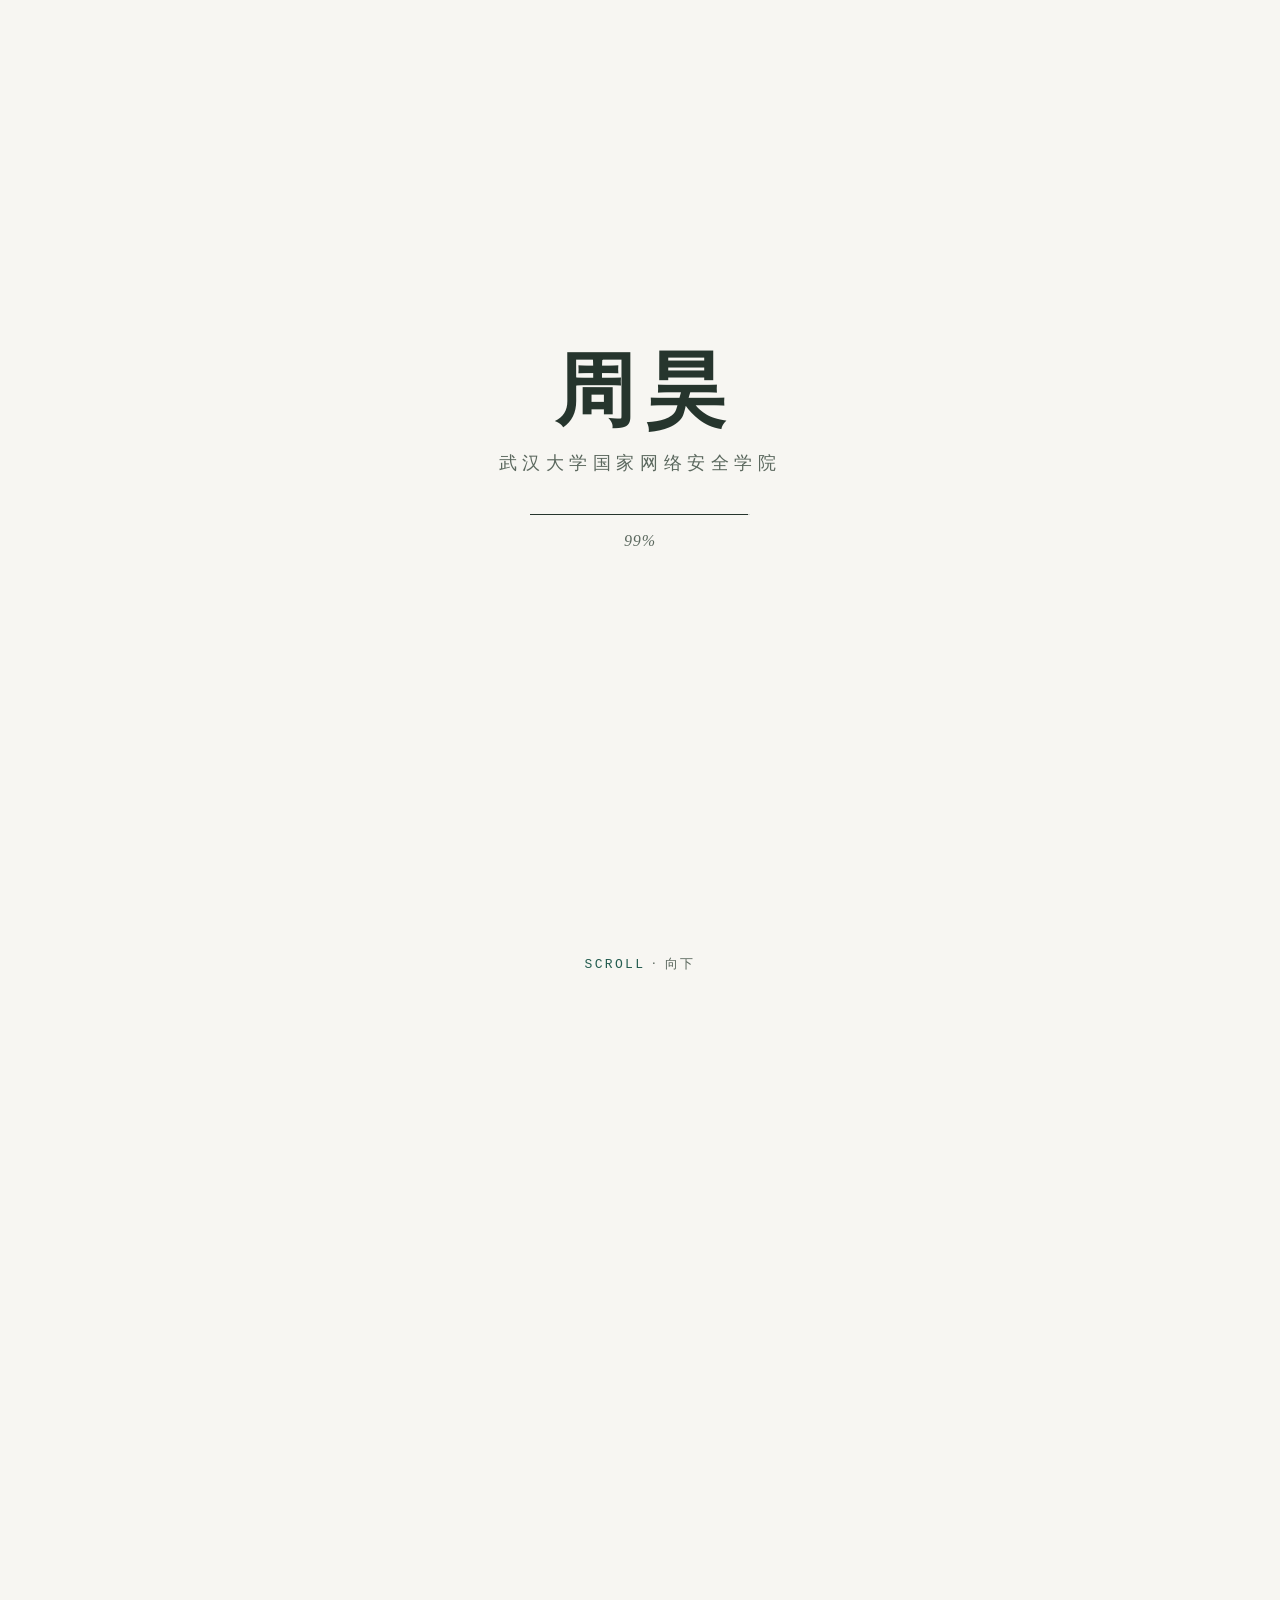
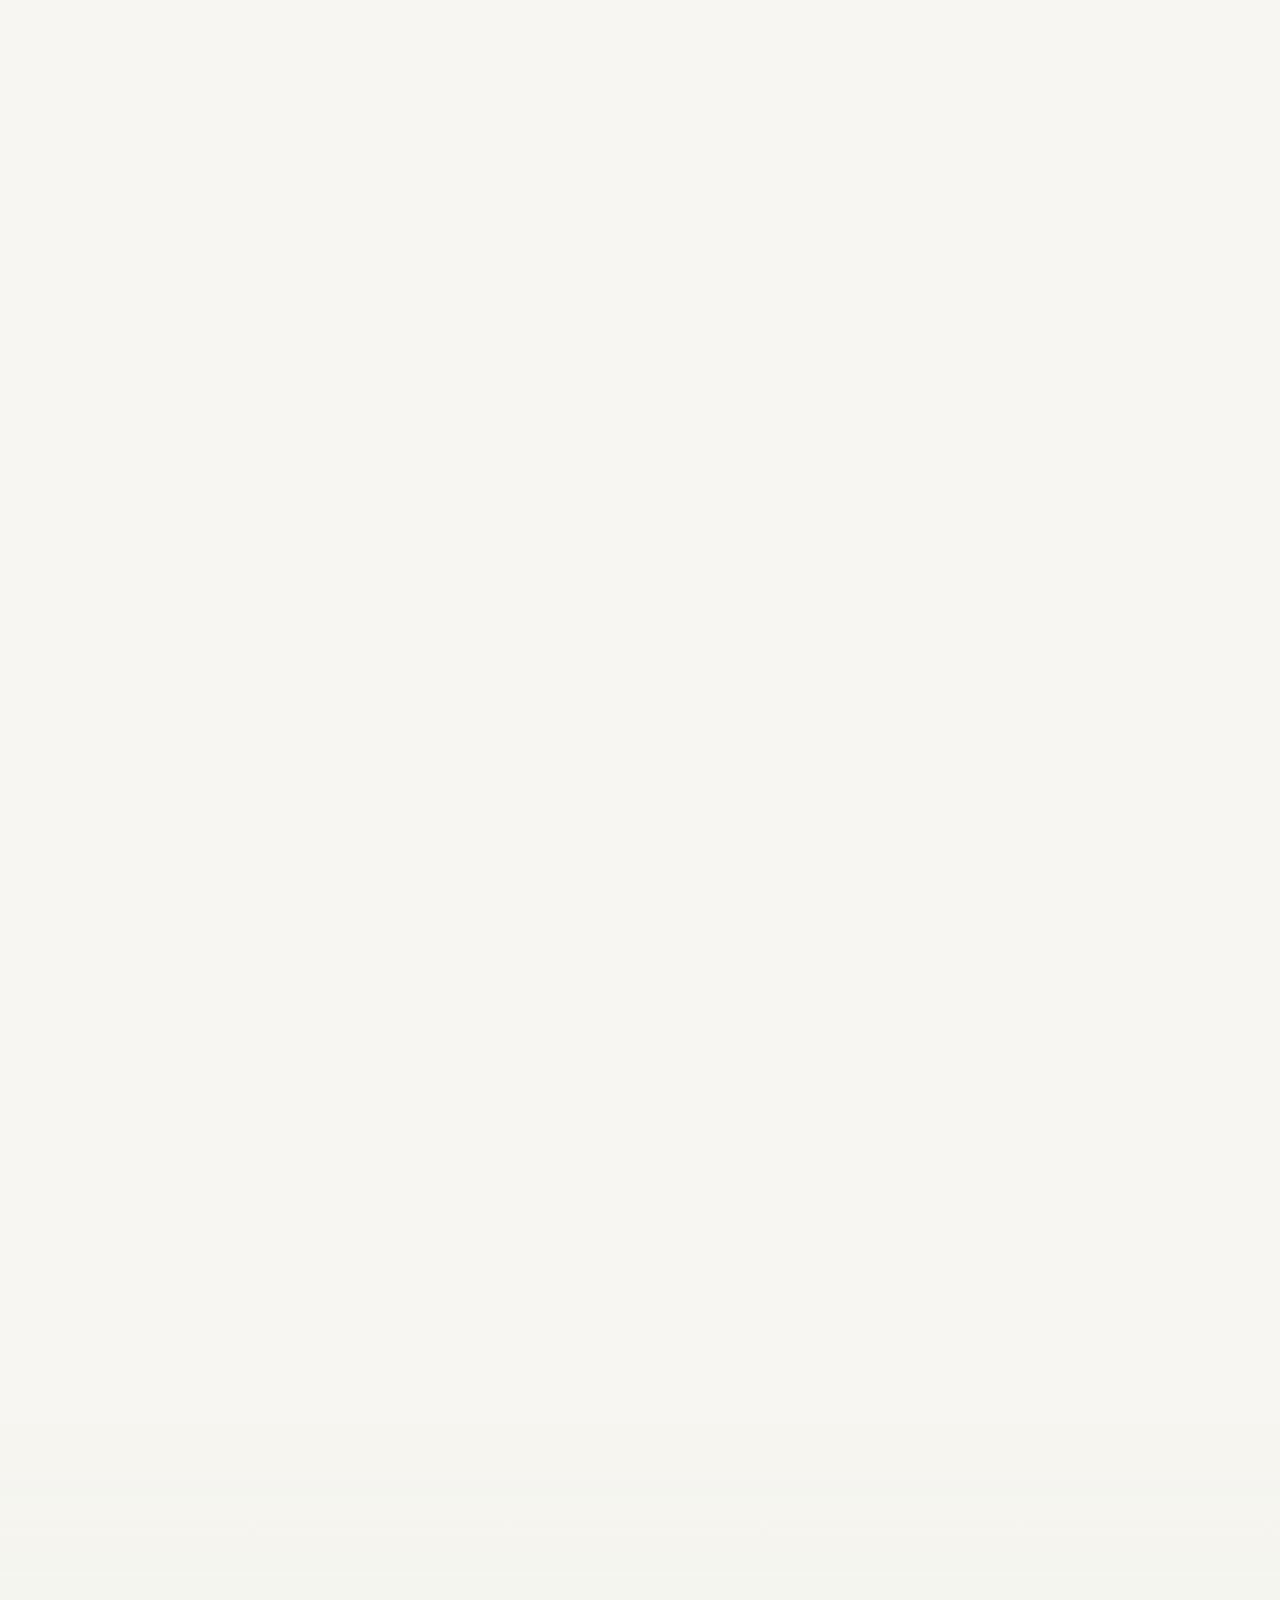
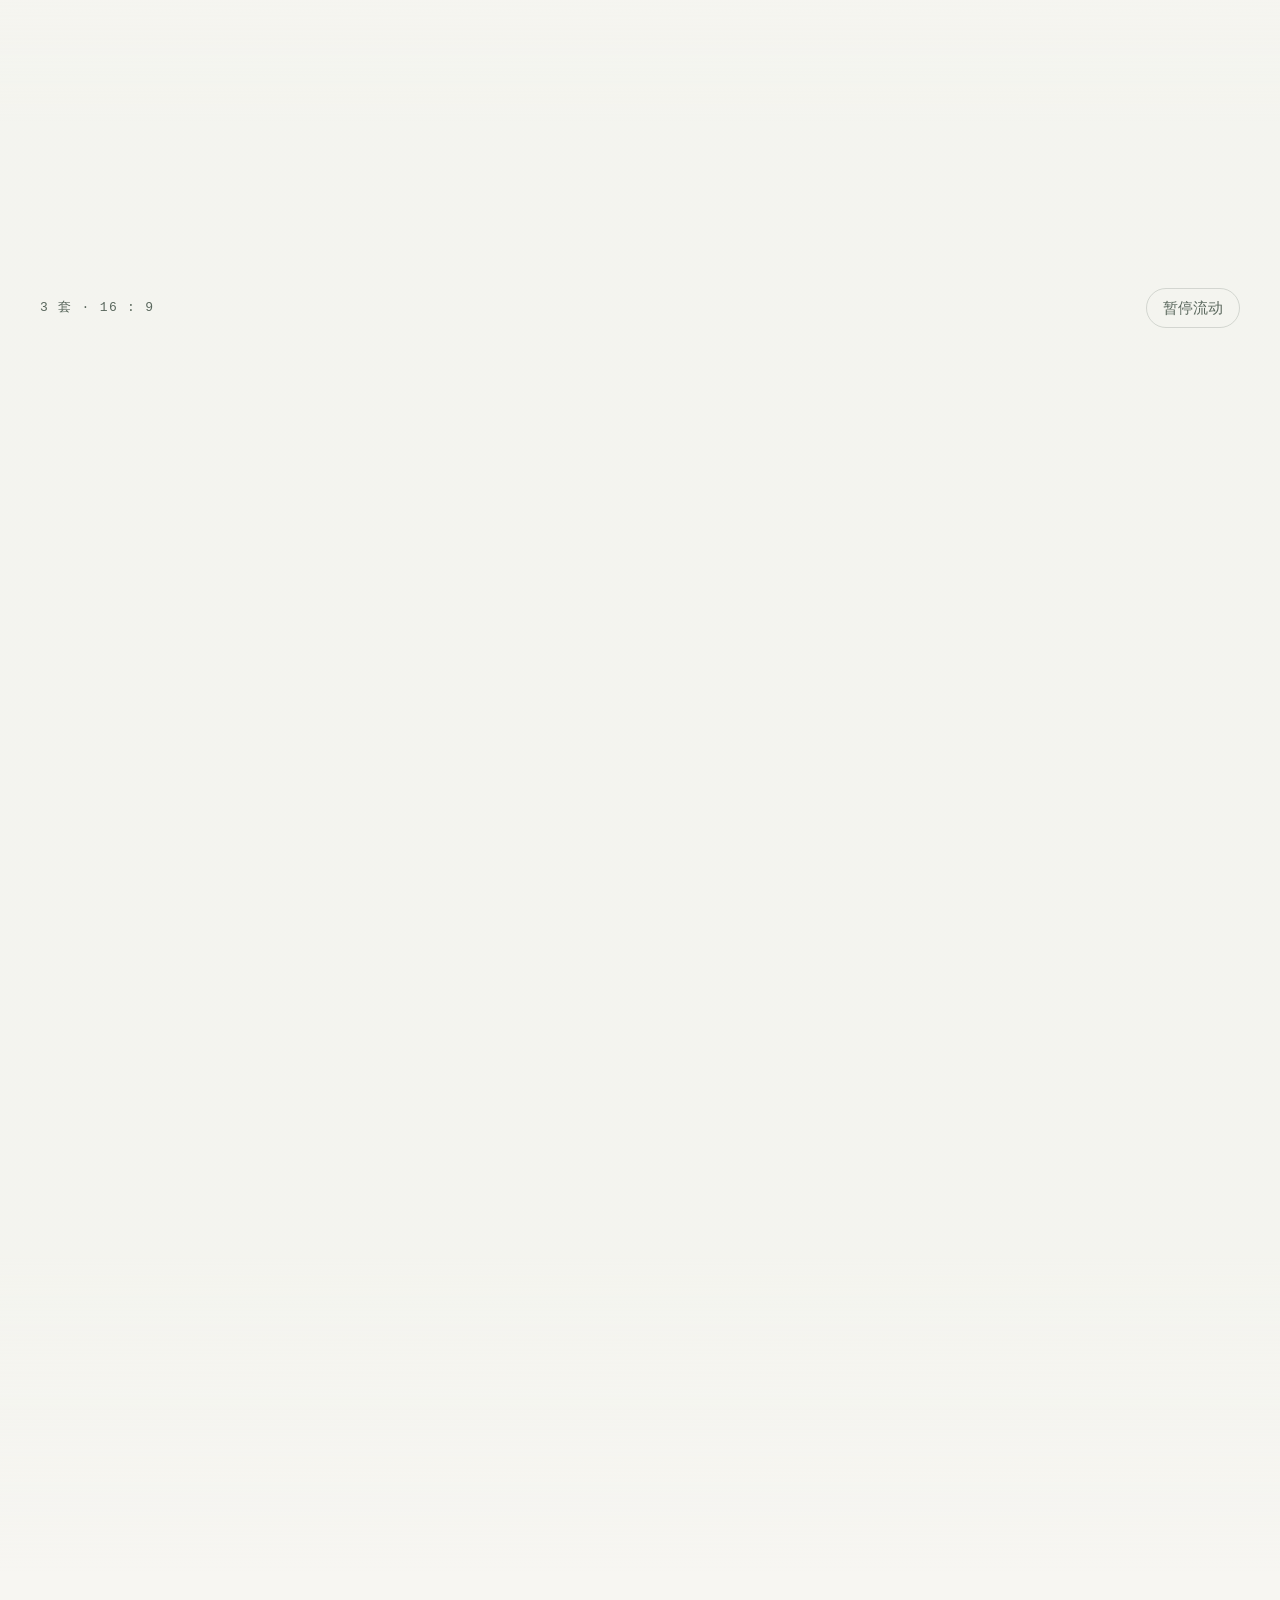
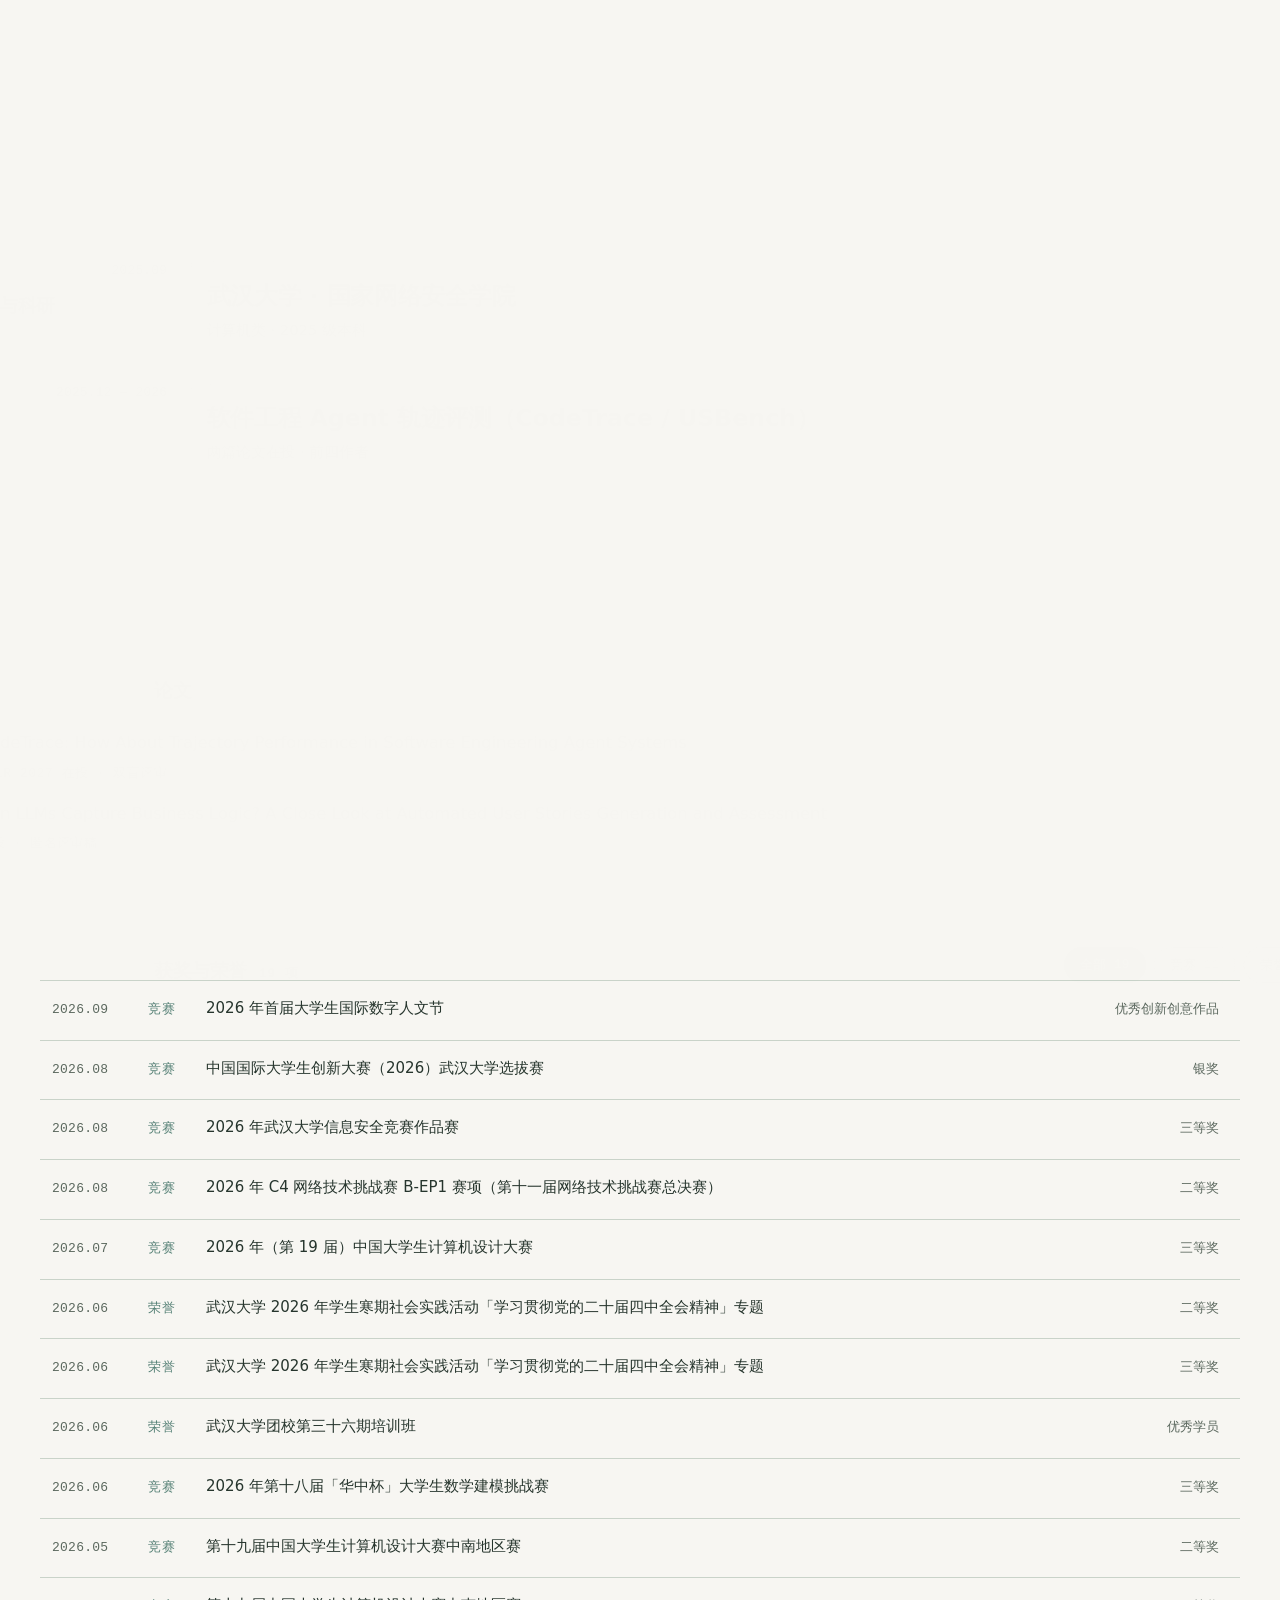
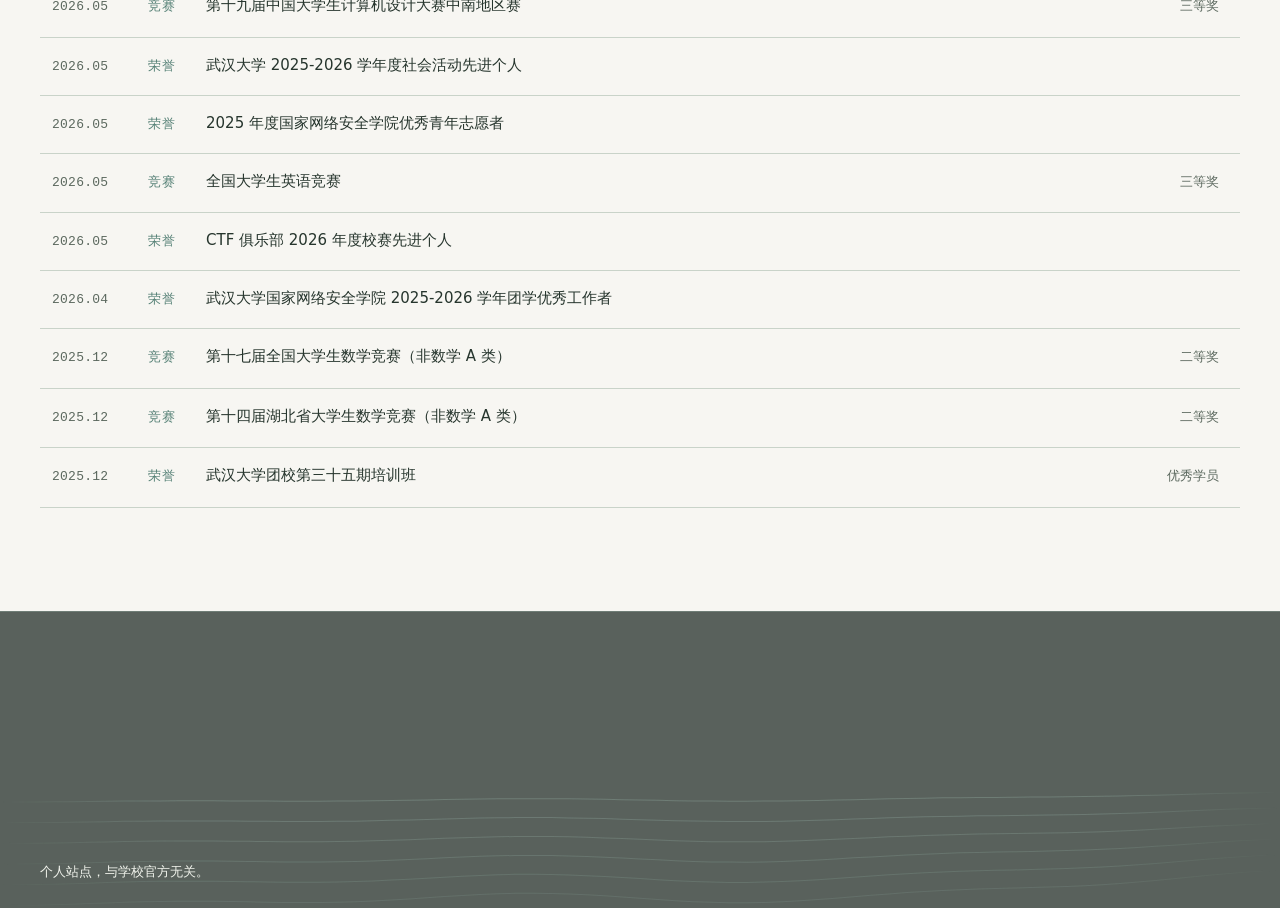
<file: index.html>
<!DOCTYPE html><html lang="zh-CN"><head><meta charset="UTF-8"><meta name="viewport" content="width=device-width,initial-scale=1"><meta name="theme-color" id="theme-color" content="#F7F6F2"><!-- 浅色/深色：在样式表生效前把 data-mode 写到 <html> 上，首帧即正确，避免白闪。
     没有手动选择过就跟随系统偏好；选择结果由 src/scripts/theme.ts 写入 localStorage。 --><script>
(function () {
  var d = document.documentElement, KEY = 'portfolio:mode', m = null;
  try { m = localStorage.getItem(KEY); } catch (e) {}
  if (m !== 'light' && m !== 'dark') {
    m = (window.matchMedia && matchMedia('(prefers-color-scheme: dark)').matches) ? 'dark' : 'light';
    d.setAttribute('data-mode-auto', '');
  }
  d.dataset.mode = m;
  d.style.colorScheme = m;
  d.style.backgroundColor = m === 'dark' ? '#0b1120' : '#F7F6F2';
  var t = document.getElementById('theme-color');
  if (t) t.setAttribute('content', m === 'dark' ? '#0b1120' : '#F7F6F2');
})();
</script><title>周昊 · Zhou Hao — 在线简历</title><meta name="description" content="武汉大学国家网络安全学院 2025 级。微信小程序开发、前端实现与界面设计。"><meta name="robots" content="index, follow"><link rel="canonical" href="https://zhou-hao52.github.io/"><meta property="og:type" content="website"><meta property="og:title" content="周昊 · Zhou Hao — 在线简历"><meta property="og:description" content="武汉大学国家网络安全学院 2025 级。微信小程序开发、前端实现与界面设计。"><meta property="og:locale" content="zh_CN"><meta property="og:site_name" content="周昊 · Zhou Hao"><meta property="og:url" content="https://zhou-hao52.github.io/"><meta property="og:image" content="https://zhou-hao52.github.io/og.png"><meta property="og:image:width" content="1200"><meta property="og:image:height" content="630"><meta name="twitter:card" content="summary_large_image"><!-- 渐进增强把关：只有支持 IntersectionObserver 且未开启减少动画时才加 .js；面纱每会话只出现一次，
     4 秒内动效仍未接管就整体撤销，保证页面永远是可读文档。 --><script>
(function (d, w) {
  var r = w.matchMedia && w.matchMedia('(prefers-reduced-motion: reduce)').matches;
  if (r || typeof w.IntersectionObserver !== 'function') return;
  var h = d.documentElement;
  h.classList.add('js');
  try { if (!sessionStorage.getItem('portfolio:entered')) h.classList.add('gate'); } catch (e) {}
  setTimeout(function () { if (!h.hasAttribute('data-motion')) h.classList.remove('js', 'gate'); }, 4000);
})(document, window);
</script><link rel="icon" href="/favicon.svg?v=2" type="image/svg+xml"><link rel="stylesheet" href="/assets/index.DvLYwjYo.css"></head><body data-scene="home"><canvas id="scene" aria-hidden="true"></canvas><div class="curtain" aria-hidden="true"></div><div class="progress-bar" aria-hidden="true"></div><div class="gate-veil" role="status" aria-label="正在载入"><div class="gate-inner"><p class="gate-mark">周昊</p><p class="gate-line">武汉大学国家网络安全学院</p><div class="gate-bar" aria-hidden="true"><i></i></div><p class="gate-pct" aria-hidden="true"><span>0</span>%</p></div></div><a class="skip-link" href="#main">跳到正文</a><header class="site-header"><div class="wrap header-inner"><a class="brand" href="/" aria-label="在线简历 · 首页"><strong>在线简历</strong></a><div class="header-tools"><nav class="desktop-nav" aria-label="主导航"><a class="nav-link" href="#works">作品</a><a class="nav-link" href="#decks">演示文稿</a><a class="nav-link" href="#journey">经历</a></nav><button class="mode-toggle" type="button" data-mode-toggle aria-pressed="false" aria-label="深色模式" title="切换浅色 / 深色"><svg class="i-sun" viewBox="0 0 24 24" width="18" height="18" aria-hidden="true" fill="none" stroke="currentColor" stroke-width="1.6" stroke-linecap="round"><circle cx="12" cy="12" r="4.2"></circle><path d="M12 2.6v2.2M12 19.2v2.2M2.6 12h2.2M19.2 12h2.2M5.3 5.3l1.6 1.6M17.1 17.1l1.6 1.6M18.7 5.3l-1.6 1.6M6.9 17.1l-1.6 1.6"></path></svg><svg class="i-moon" viewBox="0 0 24 24" width="18" height="18" aria-hidden="true" fill="none" stroke="currentColor" stroke-width="1.6" stroke-linejoin="round"><path d="M20 14.4A8.4 8.4 0 0 1 9.6 4a8.4 8.4 0 1 0 10.4 10.4Z"></path></svg></button><details class="mobile-menu"><summary>菜单<span class="caret" aria-hidden="true"></span></summary><nav aria-label="移动导航"><a class="nav-link" href="#works">作品</a><a class="nav-link" href="#decks">演示文稿</a><a class="nav-link" href="#journey">经历</a></nav></details></div></div></header><main id="main"><section class="hero" id="top" aria-label="首屏" data-astro-cid-lcdefpme><div class="wrap hero-inner" data-astro-cid-lcdefpme><p class="eyebrow" data-hero data-astro-cid-lcdefpme>Portfolio · 2025 — 2026</p><h1 class="mega" data-astro-cid-lcdefpme><span class="mega-line" data-astro-cid-lcdefpme><span class="mega-name" data-astro-cid-lcdefpme>周昊</span></span><span class="mega-en" data-astro-cid-lcdefpme>ZHOU HAO</span></h1><p class="hero-lead" data-hero data-astro-cid-lcdefpme>武汉大学国家网络安全学院 · 2025 级</p><p class="hero-tagline" data-split data-hero data-astro-cid-lcdefpme>小程序、前端界面，与智能体评测基准。</p><ul class="hero-facts" data-hero data-astro-cid-lcdefpme><li data-astro-cid-lcdefpme><span class="mono" data-astro-cid-lcdefpme>5</span> 件作品</li><li data-astro-cid-lcdefpme><span class="mono" data-astro-cid-lcdefpme>3</span> 套演示文稿 · 73 页</li><li data-astro-cid-lcdefpme><span class="mono" data-astro-cid-lcdefpme>19</span> 项获奖</li></ul><p class="hero-stack mono" data-hero data-astro-cid-lcdefpme><span data-astro-cid-lcdefpme>小程序开发</span><span data-astro-cid-lcdefpme>前端工程</span><span data-astro-cid-lcdefpme>界面设计</span><span data-astro-cid-lcdefpme>技术文档</span><span data-astro-cid-lcdefpme>Python</span><span data-astro-cid-lcdefpme>AI Agent</span></p><div class="hero-actions" data-hero data-astro-cid-lcdefpme><a class="button primary" href="#works" data-magnet data-astro-cid-lcdefpme><span class="mag-in" data-astro-cid-lcdefpme>看作品 →</span></a><a class="button secondary" href="#decks" data-magnet data-astro-cid-lcdefpme><span class="mag-in" data-astro-cid-lcdefpme>翻演示文稿</span></a></div></div><p class="scroll-cue" data-hero aria-hidden="true" data-astro-cid-lcdefpme><span class="mono" data-astro-cid-lcdefpme>SCROLL</span> · 向下</p></section><section class="chapter" id="works" aria-labelledby="works-title" data-astro-cid-lcdefpme><div class="wrap" data-astro-cid-lcdefpme><header class="sec-head" data-astro-cid-lcdefpme><span class="idx" data-astro-cid-lcdefpme>02 / SELECTED WORKS</span><div data-astro-cid-lcdefpme><h2 id="works-title" data-split data-astro-cid-lcdefpme>项目<span class="accent" data-astro-cid-lcdefpme>实践</span></h2><p class="sec-lead" data-astro-cid-lcdefpme>四款微信小程序与一个在线简历站点，覆盖医疗、人文、文旅与前端工程。</p></div></header><div class="works-stage" data-astro-cid-lcdefpme><ol class="work-list" data-astro-cid-lcdefpme><li class="work-row" data-astro-cid-lcdefpme><div class="work-media" data-mask data-tilt data-astro-cid-lcdefpme><div class="phones" data-astro-cid-lcdefpme><div class="phone" data-phone data-astro-cid-lcdefpme><div class="scr" data-astro-cid-lcdefpme><video preload="none" playsinline muted loop data-poster="/video/ganyan.poster.webp" width="540" height="960" data-crop="top" aria-label="智诊干眼 演示视频" data-astro-cid-lcdefpme><source src="/video/ganyan.mp4" type="video/mp4" data-astro-cid-lcdefpme></video><button class="play" type="button" data-play data-astro-cid-lcdefpme><span class="tri" aria-hidden="true" data-astro-cid-lcdefpme></span>播放演示</button></div></div><div class="phone p2" aria-hidden="true" data-astro-cid-lcdefpme><div class="scr" data-astro-cid-lcdefpme><img src="/video/ganyan.poster-b.webp" alt="" width="540" height="960" loading="lazy" decoding="async" data-crop="top" data-astro-cid-lcdefpme></div></div></div></div><div class="work-body" data-astro-cid-lcdefpme><p class="work-num mono" data-astro-cid-lcdefpme>01 <span class="muted" data-astro-cid-lcdefpme>/ 05</span></p><h3 class="work-title" data-astro-cid-lcdefpme>智诊干眼<span class="en" data-astro-cid-lcdefpme>Dry Eye</span></h3><p class="work-sum" data-astro-cid-lcdefpme>面向干眼症自查的微信小程序：将临床量表拆成分步问答，答完生成评估报告与用眼建议。</p><dl class="work-meta" data-astro-cid-lcdefpme><div data-astro-cid-lcdefpme><dt data-astro-cid-lcdefpme>Year</dt><dd data-astro-cid-lcdefpme>2026</dd></div><div data-astro-cid-lcdefpme><dt data-astro-cid-lcdefpme>Role</dt><dd data-astro-cid-lcdefpme>小程序开发 · 界面设计</dd></div><div data-astro-cid-lcdefpme><dt data-astro-cid-lcdefpme>Status</dt><dd data-astro-cid-lcdefpme>未公开</dd></div></dl><ul class="work-tags" data-astro-cid-lcdefpme><li data-astro-cid-lcdefpme><span class="chip" data-astro-cid-lcdefpme>微信小程序</span></li><li data-astro-cid-lcdefpme><span class="chip" data-astro-cid-lcdefpme>WXML / WXSS</span></li><li data-astro-cid-lcdefpme><span class="chip" data-astro-cid-lcdefpme>AI 问诊</span></li></ul></div></li><li class="work-row" data-astro-cid-lcdefpme><div class="work-media" data-mask data-tilt data-astro-cid-lcdefpme><div class="phones" data-astro-cid-lcdefpme><div class="phone" data-phone data-astro-cid-lcdefpme><div class="scr" data-astro-cid-lcdefpme><video preload="none" playsinline muted loop data-poster="/video/konghou.poster.webp" width="540" height="960" data-crop="bottom" aria-label="诗乐共生 演示视频" data-astro-cid-lcdefpme><source src="/video/konghou.mp4" type="video/mp4" data-astro-cid-lcdefpme></video><button class="play" type="button" data-play data-astro-cid-lcdefpme><span class="tri" aria-hidden="true" data-astro-cid-lcdefpme></span>播放演示</button></div></div><div class="phone p2" aria-hidden="true" data-astro-cid-lcdefpme><div class="scr" data-astro-cid-lcdefpme><img src="/video/konghou.poster-b.webp" alt="" width="540" height="960" loading="lazy" decoding="async" data-crop="bottom" data-astro-cid-lcdefpme></div></div></div></div><div class="work-body" data-astro-cid-lcdefpme><p class="work-num mono" data-astro-cid-lcdefpme>02 <span class="muted" data-astro-cid-lcdefpme>/ 05</span></p><h3 class="work-title" data-astro-cid-lcdefpme>诗乐共生<span class="en" data-astro-cid-lcdefpme>Poetry &amp; Music</span></h3><p class="work-sum" data-astro-cid-lcdefpme>以《李凭箜篌引》为文本对象的数字人文小程序：全诗逐句注解、箜篌音色试听与配图，按阅读节奏分段呈现。</p><dl class="work-meta" data-astro-cid-lcdefpme><div data-astro-cid-lcdefpme><dt data-astro-cid-lcdefpme>Year</dt><dd data-astro-cid-lcdefpme>2026</dd></div><div data-astro-cid-lcdefpme><dt data-astro-cid-lcdefpme>Role</dt><dd data-astro-cid-lcdefpme>小程序开发 · 视觉设计</dd></div><div data-astro-cid-lcdefpme><dt data-astro-cid-lcdefpme>Status</dt><dd data-astro-cid-lcdefpme>未公开</dd></div></dl><ul class="work-tags" data-astro-cid-lcdefpme><li data-astro-cid-lcdefpme><span class="chip" data-astro-cid-lcdefpme>微信小程序</span></li><li data-astro-cid-lcdefpme><span class="chip" data-astro-cid-lcdefpme>WXML / WXSS</span></li><li data-astro-cid-lcdefpme><span class="chip" data-astro-cid-lcdefpme>音频与插画</span></li></ul></div></li><li class="work-row" data-astro-cid-lcdefpme><div class="work-media" data-mask data-tilt data-astro-cid-lcdefpme><div class="phones" data-astro-cid-lcdefpme><div class="phone" data-phone data-astro-cid-lcdefpme><div class="scr" data-astro-cid-lcdefpme><video preload="none" playsinline muted loop data-poster="/video/xiake.poster.webp" width="540" height="960" data-crop="bottom" aria-label="霞客同行 演示视频" data-astro-cid-lcdefpme><source src="/video/xiake.mp4" type="video/mp4" data-astro-cid-lcdefpme></video><button class="play" type="button" data-play data-astro-cid-lcdefpme><span class="tri" aria-hidden="true" data-astro-cid-lcdefpme></span>播放演示</button></div></div><div class="phone p2" aria-hidden="true" data-astro-cid-lcdefpme><div class="scr" data-astro-cid-lcdefpme><img src="/video/xiake.poster-b.webp" alt="" width="540" height="960" loading="lazy" decoding="async" data-crop="bottom" data-astro-cid-lcdefpme></div></div></div></div><div class="work-body" data-astro-cid-lcdefpme><p class="work-num mono" data-astro-cid-lcdefpme>03 <span class="muted" data-astro-cid-lcdefpme>/ 05</span></p><h3 class="work-title" data-astro-cid-lcdefpme>霞客同行<span class="en" data-astro-cid-lcdefpme>Xiake</span></h3><p class="work-sum" data-astro-cid-lcdefpme>徐霞客行迹的地图化整理：将游记中的地点与路线落到地图上，支持按行程浏览原文并记录到访。</p><dl class="work-meta" data-astro-cid-lcdefpme><div data-astro-cid-lcdefpme><dt data-astro-cid-lcdefpme>Year</dt><dd data-astro-cid-lcdefpme>2026</dd></div><div data-astro-cid-lcdefpme><dt data-astro-cid-lcdefpme>Role</dt><dd data-astro-cid-lcdefpme>小程序开发 · 地图与内容结构</dd></div><div data-astro-cid-lcdefpme><dt data-astro-cid-lcdefpme>Status</dt><dd data-astro-cid-lcdefpme>未公开</dd></div></dl><ul class="work-tags" data-astro-cid-lcdefpme><li data-astro-cid-lcdefpme><span class="chip" data-astro-cid-lcdefpme>微信小程序</span></li><li data-astro-cid-lcdefpme><span class="chip" data-astro-cid-lcdefpme>地图组件</span></li><li data-astro-cid-lcdefpme><span class="chip" data-astro-cid-lcdefpme>内容结构化</span></li></ul></div></li><li class="work-row" data-astro-cid-lcdefpme><div class="work-media" data-mask data-tilt data-astro-cid-lcdefpme><div class="phones" data-astro-cid-lcdefpme><div class="phone" data-phone data-astro-cid-lcdefpme><div class="scr" data-astro-cid-lcdefpme><video preload="none" playsinline muted loop data-poster="/video/luntai.poster.webp" width="540" height="960" data-crop="bottom" aria-label="丝路轮台 演示视频" data-astro-cid-lcdefpme><source src="/video/luntai.mp4" type="video/mp4" data-astro-cid-lcdefpme></video><button class="play" type="button" data-play data-astro-cid-lcdefpme><span class="tri" aria-hidden="true" data-astro-cid-lcdefpme></span>播放演示</button></div></div><div class="phone p2" aria-hidden="true" data-astro-cid-lcdefpme><div class="scr" data-astro-cid-lcdefpme><img src="/video/luntai.poster-b.webp" alt="" width="540" height="960" loading="lazy" decoding="async" data-crop="bottom" data-astro-cid-lcdefpme></div></div></div></div><div class="work-body" data-astro-cid-lcdefpme><p class="work-num mono" data-astro-cid-lcdefpme>04 <span class="muted" data-astro-cid-lcdefpme>/ 05</span></p><h3 class="work-title" data-astro-cid-lcdefpme>丝路轮台<span class="en" data-astro-cid-lcdefpme>Silk Road Luntai</span></h3><p class="work-sum" data-astro-cid-lcdefpme>胡杨林景区导览小程序：服务区、游览路线与本地物产收在同一个入口，按到访场景组织信息。</p><dl class="work-meta" data-astro-cid-lcdefpme><div data-astro-cid-lcdefpme><dt data-astro-cid-lcdefpme>Year</dt><dd data-astro-cid-lcdefpme>2026</dd></div><div data-astro-cid-lcdefpme><dt data-astro-cid-lcdefpme>Role</dt><dd data-astro-cid-lcdefpme>小程序开发 · 界面设计</dd></div><div data-astro-cid-lcdefpme><dt data-astro-cid-lcdefpme>Status</dt><dd data-astro-cid-lcdefpme>未公开</dd></div></dl><ul class="work-tags" data-astro-cid-lcdefpme><li data-astro-cid-lcdefpme><span class="chip" data-astro-cid-lcdefpme>微信小程序</span></li><li data-astro-cid-lcdefpme><span class="chip" data-astro-cid-lcdefpme>WXML / WXSS</span></li><li data-astro-cid-lcdefpme><span class="chip" data-astro-cid-lcdefpme>导览交互</span></li></ul></div></li><li class="work-row" data-astro-cid-lcdefpme><div class="work-media" data-mask data-tilt data-astro-cid-lcdefpme><div class="phones" data-astro-cid-lcdefpme><div class="phone" data-phone data-astro-cid-lcdefpme><div class="scr" data-astro-cid-lcdefpme><picture class="shot shot-dark" data-astro-cid-lcdefpme><source type="image/avif" srcset="/img/works/portfolio-dark-640.avif?v=2 640w, /img/works/portfolio-dark-1200.avif?v=2 1200w" sizes="(max-width:900px) min(60vw, 440px), 26vw" data-astro-cid-lcdefpme><img src="/img/works/portfolio-dark-1200.webp?v=2" alt="本站首屏截图（深色）" width="780" height="1688" loading="lazy" decoding="async" data-astro-cid-lcdefpme></picture><picture class="shot shot-light" aria-hidden="true" data-astro-cid-lcdefpme><source type="image/avif" srcset="/img/works/portfolio-light-640.avif?v=2 640w, /img/works/portfolio-light-1200.avif?v=2 1200w" sizes="(max-width:900px) min(60vw, 440px), 26vw" data-astro-cid-lcdefpme><img src="/img/works/portfolio-light-1200.webp?v=2" alt="" width="780" height="1688" loading="lazy" decoding="async" data-astro-cid-lcdefpme></picture></div></div><div class="phone p2" aria-hidden="true" data-astro-cid-lcdefpme><div class="scr" data-astro-cid-lcdefpme><picture data-astro-cid-lcdefpme><source type="image/avif" srcset="/img/works/portfolio-light-640.avif?v=2 640w, /img/works/portfolio-light-1200.avif?v=2 1200w" sizes="(max-width:900px) min(60vw, 440px), 26vw" data-astro-cid-lcdefpme><img src="/img/works/portfolio-light-1200.webp?v=2" alt="本站首屏截图（浅色）" width="780" height="1688" loading="lazy" decoding="async" data-astro-cid-lcdefpme></picture></div></div></div></div><div class="work-body" data-astro-cid-lcdefpme><p class="work-num mono" data-astro-cid-lcdefpme>05 <span class="muted" data-astro-cid-lcdefpme>/ 05</span></p><h3 class="work-title" data-astro-cid-lcdefpme>本站<span class="en" data-astro-cid-lcdefpme>This Site</span></h3><p class="work-sum" data-astro-cid-lcdefpme>个人在线简历站点：以 WebGL 粒子场为背景，滚动驱动章节形态，提供浅色与深色两套主题。</p><dl class="work-meta" data-astro-cid-lcdefpme><div data-astro-cid-lcdefpme><dt data-astro-cid-lcdefpme>Year</dt><dd data-astro-cid-lcdefpme>2026</dd></div><div data-astro-cid-lcdefpme><dt data-astro-cid-lcdefpme>Role</dt><dd data-astro-cid-lcdefpme>设计 · 开发</dd></div><div data-astro-cid-lcdefpme><dt data-astro-cid-lcdefpme>Status</dt><dd data-astro-cid-lcdefpme>已上线</dd></div></dl><ul class="work-tags" data-astro-cid-lcdefpme><li data-astro-cid-lcdefpme><span class="chip" data-astro-cid-lcdefpme>Astro</span></li><li data-astro-cid-lcdefpme><span class="chip" data-astro-cid-lcdefpme>three.js</span></li><li data-astro-cid-lcdefpme><span class="chip" data-astro-cid-lcdefpme>GSAP</span></li></ul></div></li></ol></div></div></section><section class="chapter chapter-tint" id="decks" aria-labelledby="decks-title" data-astro-cid-lcdefpme><div class="wrap" data-astro-cid-lcdefpme><header class="sec-head" data-astro-cid-lcdefpme><span class="idx" data-astro-cid-lcdefpme>03 / DECKS</span><div data-astro-cid-lcdefpme><h2 id="decks-title" data-split data-astro-cid-lcdefpme>演示<span class="accent" data-astro-cid-lcdefpme>文稿</span></h2><p class="sec-lead" data-astro-cid-lcdefpme>竞赛答辩、项目申报与课程展示，三套共 73 页。</p></div></header></div><div class="mq-toolbar" data-astro-cid-fxy4fcd3><div class="wrap" data-astro-cid-fxy4fcd3><p class="mq-total mono" data-astro-cid-fxy4fcd3>3 套 · 16 : 9</p><button class="mq-pause" type="button" data-mq-pause aria-pressed="false" data-astro-cid-fxy4fcd3>暂停流动</button></div></div><div class="deck-marquee" data-marquee data-astro-cid-fxy4fcd3><div class="mq-row" data-dir="fwd" style="--n:17" data-astro-cid-fxy4fcd3><div class="mq-label" data-astro-cid-fxy4fcd3><div class="wrap" data-astro-cid-fxy4fcd3><span class="mq-title" data-astro-cid-fxy4fcd3>榫卯花都 华韵巡寰</span><span class="mq-en" data-astro-cid-fxy4fcd3>Sunmao</span><span class="mq-count mono" data-astro-cid-fxy4fcd3>17 页</span></div></div><ul class="mq-track" role="list" data-astro-cid-fxy4fcd3><li class="mq-card" data-astro-cid-fxy4fcd3><img src="/decks/sunmao/t/01.webp" alt="榫卯花都 华韵巡寰 第 1 页" width="480" height="270" loading="lazy" decoding="async" fetchpriority="auto" data-astro-cid-fxy4fcd3></li><li class="mq-card" data-astro-cid-fxy4fcd3><img src="/decks/sunmao/t/02.webp" alt="榫卯花都 华韵巡寰 第 2 页" width="480" height="270" loading="lazy" decoding="async" fetchpriority="auto" data-astro-cid-fxy4fcd3></li><li class="mq-card" data-astro-cid-fxy4fcd3><img src="/decks/sunmao/t/03.webp" alt="榫卯花都 华韵巡寰 第 3 页" width="480" height="270" loading="lazy" decoding="async" fetchpriority="auto" data-astro-cid-fxy4fcd3></li><li class="mq-card" data-astro-cid-fxy4fcd3><img src="/decks/sunmao/t/04.webp" alt="榫卯花都 华韵巡寰 第 4 页" width="480" height="270" loading="lazy" decoding="async" fetchpriority="auto" data-astro-cid-fxy4fcd3></li><li class="mq-card" data-astro-cid-fxy4fcd3><img src="/decks/sunmao/t/05.webp" alt="榫卯花都 华韵巡寰 第 5 页" width="480" height="270" loading="lazy" decoding="async" fetchpriority="auto" data-astro-cid-fxy4fcd3></li><li class="mq-card" data-astro-cid-fxy4fcd3><img src="/decks/sunmao/t/06.webp" alt="榫卯花都 华韵巡寰 第 6 页" width="480" height="270" loading="lazy" decoding="async" fetchpriority="auto" data-astro-cid-fxy4fcd3></li><li class="mq-card" data-astro-cid-fxy4fcd3><img src="/decks/sunmao/t/07.webp" alt="榫卯花都 华韵巡寰 第 7 页" width="480" height="270" loading="lazy" decoding="async" fetchpriority="auto" data-astro-cid-fxy4fcd3></li><li class="mq-card" data-astro-cid-fxy4fcd3><img src="/decks/sunmao/t/08.webp" alt="榫卯花都 华韵巡寰 第 8 页" width="480" height="270" loading="lazy" decoding="async" fetchpriority="auto" data-astro-cid-fxy4fcd3></li><li class="mq-card" data-astro-cid-fxy4fcd3><img src="/decks/sunmao/t/09.webp" alt="榫卯花都 华韵巡寰 第 9 页" width="480" height="270" loading="lazy" decoding="async" fetchpriority="auto" data-astro-cid-fxy4fcd3></li><li class="mq-card" data-astro-cid-fxy4fcd3><img src="/decks/sunmao/t/10.webp" alt="榫卯花都 华韵巡寰 第 10 页" width="480" height="270" loading="lazy" decoding="async" fetchpriority="auto" data-astro-cid-fxy4fcd3></li><li class="mq-card" data-astro-cid-fxy4fcd3><img src="/decks/sunmao/t/11.webp" alt="榫卯花都 华韵巡寰 第 11 页" width="480" height="270" loading="lazy" decoding="async" fetchpriority="auto" data-astro-cid-fxy4fcd3></li><li class="mq-card" data-astro-cid-fxy4fcd3><img src="/decks/sunmao/t/12.webp" alt="榫卯花都 华韵巡寰 第 12 页" width="480" height="270" loading="lazy" decoding="async" fetchpriority="auto" data-astro-cid-fxy4fcd3></li><li class="mq-card" data-astro-cid-fxy4fcd3><img src="/decks/sunmao/t/13.webp" alt="榫卯花都 华韵巡寰 第 13 页" width="480" height="270" loading="lazy" decoding="async" fetchpriority="auto" data-astro-cid-fxy4fcd3></li><li class="mq-card" data-astro-cid-fxy4fcd3><img src="/decks/sunmao/t/14.webp" alt="榫卯花都 华韵巡寰 第 14 页" width="480" height="270" loading="lazy" decoding="async" fetchpriority="auto" data-astro-cid-fxy4fcd3></li><li class="mq-card" data-astro-cid-fxy4fcd3><img src="/decks/sunmao/t/15.webp" alt="榫卯花都 华韵巡寰 第 15 页" width="480" height="270" loading="lazy" decoding="async" fetchpriority="auto" data-astro-cid-fxy4fcd3></li><li class="mq-card" data-astro-cid-fxy4fcd3><img src="/decks/sunmao/t/16.webp" alt="榫卯花都 华韵巡寰 第 16 页" width="480" height="270" loading="lazy" decoding="async" fetchpriority="auto" data-astro-cid-fxy4fcd3></li><li class="mq-card" data-astro-cid-fxy4fcd3><img src="/decks/sunmao/t/17.webp" alt="榫卯花都 华韵巡寰 第 17 页" width="480" height="270" loading="lazy" decoding="async" fetchpriority="auto" data-astro-cid-fxy4fcd3></li><li class="mq-card" aria-hidden="true" data-astro-cid-fxy4fcd3><img src="/decks/sunmao/t/01.webp" alt width="480" height="270" loading="lazy" decoding="async" fetchpriority="low" data-astro-cid-fxy4fcd3></li><li class="mq-card" aria-hidden="true" data-astro-cid-fxy4fcd3><img src="/decks/sunmao/t/02.webp" alt width="480" height="270" loading="lazy" decoding="async" fetchpriority="low" data-astro-cid-fxy4fcd3></li><li class="mq-card" aria-hidden="true" data-astro-cid-fxy4fcd3><img src="/decks/sunmao/t/03.webp" alt width="480" height="270" loading="lazy" decoding="async" fetchpriority="low" data-astro-cid-fxy4fcd3></li><li class="mq-card" aria-hidden="true" data-astro-cid-fxy4fcd3><img src="/decks/sunmao/t/04.webp" alt width="480" height="270" loading="lazy" decoding="async" fetchpriority="low" data-astro-cid-fxy4fcd3></li><li class="mq-card" aria-hidden="true" data-astro-cid-fxy4fcd3><img src="/decks/sunmao/t/05.webp" alt width="480" height="270" loading="lazy" decoding="async" fetchpriority="low" data-astro-cid-fxy4fcd3></li><li class="mq-card" aria-hidden="true" data-astro-cid-fxy4fcd3><img src="/decks/sunmao/t/06.webp" alt width="480" height="270" loading="lazy" decoding="async" fetchpriority="low" data-astro-cid-fxy4fcd3></li><li class="mq-card" aria-hidden="true" data-astro-cid-fxy4fcd3><img src="/decks/sunmao/t/07.webp" alt width="480" height="270" loading="lazy" decoding="async" fetchpriority="low" data-astro-cid-fxy4fcd3></li><li class="mq-card" aria-hidden="true" data-astro-cid-fxy4fcd3><img src="/decks/sunmao/t/08.webp" alt width="480" height="270" loading="lazy" decoding="async" fetchpriority="low" data-astro-cid-fxy4fcd3></li><li class="mq-card" aria-hidden="true" data-astro-cid-fxy4fcd3><img src="/decks/sunmao/t/09.webp" alt width="480" height="270" loading="lazy" decoding="async" fetchpriority="low" data-astro-cid-fxy4fcd3></li><li class="mq-card" aria-hidden="true" data-astro-cid-fxy4fcd3><img src="/decks/sunmao/t/10.webp" alt width="480" height="270" loading="lazy" decoding="async" fetchpriority="low" data-astro-cid-fxy4fcd3></li><li class="mq-card" aria-hidden="true" data-astro-cid-fxy4fcd3><img src="/decks/sunmao/t/11.webp" alt width="480" height="270" loading="lazy" decoding="async" fetchpriority="low" data-astro-cid-fxy4fcd3></li><li class="mq-card" aria-hidden="true" data-astro-cid-fxy4fcd3><img src="/decks/sunmao/t/12.webp" alt width="480" height="270" loading="lazy" decoding="async" fetchpriority="low" data-astro-cid-fxy4fcd3></li><li class="mq-card" aria-hidden="true" data-astro-cid-fxy4fcd3><img src="/decks/sunmao/t/13.webp" alt width="480" height="270" loading="lazy" decoding="async" fetchpriority="low" data-astro-cid-fxy4fcd3></li><li class="mq-card" aria-hidden="true" data-astro-cid-fxy4fcd3><img src="/decks/sunmao/t/14.webp" alt width="480" height="270" loading="lazy" decoding="async" fetchpriority="low" data-astro-cid-fxy4fcd3></li><li class="mq-card" aria-hidden="true" data-astro-cid-fxy4fcd3><img src="/decks/sunmao/t/15.webp" alt width="480" height="270" loading="lazy" decoding="async" fetchpriority="low" data-astro-cid-fxy4fcd3></li><li class="mq-card" aria-hidden="true" data-astro-cid-fxy4fcd3><img src="/decks/sunmao/t/16.webp" alt width="480" height="270" loading="lazy" decoding="async" fetchpriority="low" data-astro-cid-fxy4fcd3></li><li class="mq-card" aria-hidden="true" data-astro-cid-fxy4fcd3><img src="/decks/sunmao/t/17.webp" alt width="480" height="270" loading="lazy" decoding="async" fetchpriority="low" data-astro-cid-fxy4fcd3></li></ul></div><div class="mq-row" data-dir="rev" style="--n:19" data-astro-cid-fxy4fcd3><div class="mq-label" data-astro-cid-fxy4fcd3><div class="wrap" data-astro-cid-fxy4fcd3><span class="mq-title" data-astro-cid-fxy4fcd3>IntentClaw</span><span class="mq-en" data-astro-cid-fxy4fcd3>Intent-Driven Network</span><span class="mq-count mono" data-astro-cid-fxy4fcd3>19 页</span></div></div><ul class="mq-track" role="list" data-astro-cid-fxy4fcd3><li class="mq-card" data-astro-cid-fxy4fcd3><img src="/decks/intentclaw/t/01.webp" alt="IntentClaw 第 1 页" width="480" height="270" loading="lazy" decoding="async" fetchpriority="auto" data-astro-cid-fxy4fcd3></li><li class="mq-card" data-astro-cid-fxy4fcd3><img src="/decks/intentclaw/t/02.webp" alt="IntentClaw 第 2 页" width="480" height="270" loading="lazy" decoding="async" fetchpriority="auto" data-astro-cid-fxy4fcd3></li><li class="mq-card" data-astro-cid-fxy4fcd3><img src="/decks/intentclaw/t/03.webp" alt="IntentClaw 第 3 页" width="480" height="270" loading="lazy" decoding="async" fetchpriority="auto" data-astro-cid-fxy4fcd3></li><li class="mq-card" data-astro-cid-fxy4fcd3><img src="/decks/intentclaw/t/04.webp" alt="IntentClaw 第 4 页" width="480" height="270" loading="lazy" decoding="async" fetchpriority="auto" data-astro-cid-fxy4fcd3></li><li class="mq-card" data-astro-cid-fxy4fcd3><img src="/decks/intentclaw/t/05.webp" alt="IntentClaw 第 5 页" width="480" height="270" loading="lazy" decoding="async" fetchpriority="auto" data-astro-cid-fxy4fcd3></li><li class="mq-card" data-astro-cid-fxy4fcd3><img src="/decks/intentclaw/t/06.webp" alt="IntentClaw 第 6 页" width="480" height="270" loading="lazy" decoding="async" fetchpriority="auto" data-astro-cid-fxy4fcd3></li><li class="mq-card" data-astro-cid-fxy4fcd3><img src="/decks/intentclaw/t/07.webp" alt="IntentClaw 第 7 页" width="480" height="270" loading="lazy" decoding="async" fetchpriority="auto" data-astro-cid-fxy4fcd3></li><li class="mq-card" data-astro-cid-fxy4fcd3><img src="/decks/intentclaw/t/08.webp" alt="IntentClaw 第 8 页" width="480" height="270" loading="lazy" decoding="async" fetchpriority="auto" data-astro-cid-fxy4fcd3></li><li class="mq-card" data-astro-cid-fxy4fcd3><img src="/decks/intentclaw/t/09.webp" alt="IntentClaw 第 9 页" width="480" height="270" loading="lazy" decoding="async" fetchpriority="auto" data-astro-cid-fxy4fcd3></li><li class="mq-card" data-astro-cid-fxy4fcd3><img src="/decks/intentclaw/t/10.webp" alt="IntentClaw 第 10 页" width="480" height="270" loading="lazy" decoding="async" fetchpriority="auto" data-astro-cid-fxy4fcd3></li><li class="mq-card" data-astro-cid-fxy4fcd3><img src="/decks/intentclaw/t/11.webp" alt="IntentClaw 第 11 页" width="480" height="270" loading="lazy" decoding="async" fetchpriority="auto" data-astro-cid-fxy4fcd3></li><li class="mq-card" data-astro-cid-fxy4fcd3><img src="/decks/intentclaw/t/12.webp" alt="IntentClaw 第 12 页" width="480" height="270" loading="lazy" decoding="async" fetchpriority="auto" data-astro-cid-fxy4fcd3></li><li class="mq-card" data-astro-cid-fxy4fcd3><img src="/decks/intentclaw/t/13.webp" alt="IntentClaw 第 13 页" width="480" height="270" loading="lazy" decoding="async" fetchpriority="auto" data-astro-cid-fxy4fcd3></li><li class="mq-card" data-astro-cid-fxy4fcd3><img src="/decks/intentclaw/t/14.webp" alt="IntentClaw 第 14 页" width="480" height="270" loading="lazy" decoding="async" fetchpriority="auto" data-astro-cid-fxy4fcd3></li><li class="mq-card" data-astro-cid-fxy4fcd3><img src="/decks/intentclaw/t/15.webp" alt="IntentClaw 第 15 页" width="480" height="270" loading="lazy" decoding="async" fetchpriority="auto" data-astro-cid-fxy4fcd3></li><li class="mq-card" data-astro-cid-fxy4fcd3><img src="/decks/intentclaw/t/16.webp" alt="IntentClaw 第 16 页" width="480" height="270" loading="lazy" decoding="async" fetchpriority="auto" data-astro-cid-fxy4fcd3></li><li class="mq-card" data-astro-cid-fxy4fcd3><img src="/decks/intentclaw/t/17.webp" alt="IntentClaw 第 17 页" width="480" height="270" loading="lazy" decoding="async" fetchpriority="auto" data-astro-cid-fxy4fcd3></li><li class="mq-card" data-astro-cid-fxy4fcd3><img src="/decks/intentclaw/t/18.webp" alt="IntentClaw 第 18 页" width="480" height="270" loading="lazy" decoding="async" fetchpriority="auto" data-astro-cid-fxy4fcd3></li><li class="mq-card" data-astro-cid-fxy4fcd3><img src="/decks/intentclaw/t/19.webp" alt="IntentClaw 第 19 页" width="480" height="270" loading="lazy" decoding="async" fetchpriority="auto" data-astro-cid-fxy4fcd3></li><li class="mq-card" aria-hidden="true" data-astro-cid-fxy4fcd3><img src="/decks/intentclaw/t/01.webp" alt width="480" height="270" loading="lazy" decoding="async" fetchpriority="low" data-astro-cid-fxy4fcd3></li><li class="mq-card" aria-hidden="true" data-astro-cid-fxy4fcd3><img src="/decks/intentclaw/t/02.webp" alt width="480" height="270" loading="lazy" decoding="async" fetchpriority="low" data-astro-cid-fxy4fcd3></li><li class="mq-card" aria-hidden="true" data-astro-cid-fxy4fcd3><img src="/decks/intentclaw/t/03.webp" alt width="480" height="270" loading="lazy" decoding="async" fetchpriority="low" data-astro-cid-fxy4fcd3></li><li class="mq-card" aria-hidden="true" data-astro-cid-fxy4fcd3><img src="/decks/intentclaw/t/04.webp" alt width="480" height="270" loading="lazy" decoding="async" fetchpriority="low" data-astro-cid-fxy4fcd3></li><li class="mq-card" aria-hidden="true" data-astro-cid-fxy4fcd3><img src="/decks/intentclaw/t/05.webp" alt width="480" height="270" loading="lazy" decoding="async" fetchpriority="low" data-astro-cid-fxy4fcd3></li><li class="mq-card" aria-hidden="true" data-astro-cid-fxy4fcd3><img src="/decks/intentclaw/t/06.webp" alt width="480" height="270" loading="lazy" decoding="async" fetchpriority="low" data-astro-cid-fxy4fcd3></li><li class="mq-card" aria-hidden="true" data-astro-cid-fxy4fcd3><img src="/decks/intentclaw/t/07.webp" alt width="480" height="270" loading="lazy" decoding="async" fetchpriority="low" data-astro-cid-fxy4fcd3></li><li class="mq-card" aria-hidden="true" data-astro-cid-fxy4fcd3><img src="/decks/intentclaw/t/08.webp" alt width="480" height="270" loading="lazy" decoding="async" fetchpriority="low" data-astro-cid-fxy4fcd3></li><li class="mq-card" aria-hidden="true" data-astro-cid-fxy4fcd3><img src="/decks/intentclaw/t/09.webp" alt width="480" height="270" loading="lazy" decoding="async" fetchpriority="low" data-astro-cid-fxy4fcd3></li><li class="mq-card" aria-hidden="true" data-astro-cid-fxy4fcd3><img src="/decks/intentclaw/t/10.webp" alt width="480" height="270" loading="lazy" decoding="async" fetchpriority="low" data-astro-cid-fxy4fcd3></li><li class="mq-card" aria-hidden="true" data-astro-cid-fxy4fcd3><img src="/decks/intentclaw/t/11.webp" alt width="480" height="270" loading="lazy" decoding="async" fetchpriority="low" data-astro-cid-fxy4fcd3></li><li class="mq-card" aria-hidden="true" data-astro-cid-fxy4fcd3><img src="/decks/intentclaw/t/12.webp" alt width="480" height="270" loading="lazy" decoding="async" fetchpriority="low" data-astro-cid-fxy4fcd3></li><li class="mq-card" aria-hidden="true" data-astro-cid-fxy4fcd3><img src="/decks/intentclaw/t/13.webp" alt width="480" height="270" loading="lazy" decoding="async" fetchpriority="low" data-astro-cid-fxy4fcd3></li><li class="mq-card" aria-hidden="true" data-astro-cid-fxy4fcd3><img src="/decks/intentclaw/t/14.webp" alt width="480" height="270" loading="lazy" decoding="async" fetchpriority="low" data-astro-cid-fxy4fcd3></li><li class="mq-card" aria-hidden="true" data-astro-cid-fxy4fcd3><img src="/decks/intentclaw/t/15.webp" alt width="480" height="270" loading="lazy" decoding="async" fetchpriority="low" data-astro-cid-fxy4fcd3></li><li class="mq-card" aria-hidden="true" data-astro-cid-fxy4fcd3><img src="/decks/intentclaw/t/16.webp" alt width="480" height="270" loading="lazy" decoding="async" fetchpriority="low" data-astro-cid-fxy4fcd3></li><li class="mq-card" aria-hidden="true" data-astro-cid-fxy4fcd3><img src="/decks/intentclaw/t/17.webp" alt width="480" height="270" loading="lazy" decoding="async" fetchpriority="low" data-astro-cid-fxy4fcd3></li><li class="mq-card" aria-hidden="true" data-astro-cid-fxy4fcd3><img src="/decks/intentclaw/t/18.webp" alt width="480" height="270" loading="lazy" decoding="async" fetchpriority="low" data-astro-cid-fxy4fcd3></li><li class="mq-card" aria-hidden="true" data-astro-cid-fxy4fcd3><img src="/decks/intentclaw/t/19.webp" alt width="480" height="270" loading="lazy" decoding="async" fetchpriority="low" data-astro-cid-fxy4fcd3></li></ul></div><div class="mq-row" data-dir="fwd" style="--n:37" data-astro-cid-fxy4fcd3><div class="mq-label" data-astro-cid-fxy4fcd3><div class="wrap" data-astro-cid-fxy4fcd3><span class="mq-title" data-astro-cid-fxy4fcd3>巡电智眸</span><span class="mq-en" data-astro-cid-fxy4fcd3>Power Safety</span><span class="mq-count mono" data-astro-cid-fxy4fcd3>37 页</span></div></div><ul class="mq-track" role="list" data-astro-cid-fxy4fcd3><li class="mq-card" data-astro-cid-fxy4fcd3><img src="/decks/power-safety/t/01.webp" alt="巡电智眸 第 1 页" width="480" height="270" loading="lazy" decoding="async" fetchpriority="auto" data-astro-cid-fxy4fcd3></li><li class="mq-card" data-astro-cid-fxy4fcd3><img src="/decks/power-safety/t/02.webp" alt="巡电智眸 第 2 页" width="480" height="270" loading="lazy" decoding="async" fetchpriority="auto" data-astro-cid-fxy4fcd3></li><li class="mq-card" data-astro-cid-fxy4fcd3><img src="/decks/power-safety/t/03.webp" alt="巡电智眸 第 3 页" width="480" height="270" loading="lazy" decoding="async" fetchpriority="auto" data-astro-cid-fxy4fcd3></li><li class="mq-card" data-astro-cid-fxy4fcd3><img src="/decks/power-safety/t/04.webp" alt="巡电智眸 第 4 页" width="480" height="270" loading="lazy" decoding="async" fetchpriority="auto" data-astro-cid-fxy4fcd3></li><li class="mq-card" data-astro-cid-fxy4fcd3><img src="/decks/power-safety/t/05.webp" alt="巡电智眸 第 5 页" width="480" height="270" loading="lazy" decoding="async" fetchpriority="auto" data-astro-cid-fxy4fcd3></li><li class="mq-card" data-astro-cid-fxy4fcd3><img src="/decks/power-safety/t/06.webp" alt="巡电智眸 第 6 页" width="480" height="270" loading="lazy" decoding="async" fetchpriority="auto" data-astro-cid-fxy4fcd3></li><li class="mq-card" data-astro-cid-fxy4fcd3><img src="/decks/power-safety/t/07.webp" alt="巡电智眸 第 7 页" width="480" height="270" loading="lazy" decoding="async" fetchpriority="auto" data-astro-cid-fxy4fcd3></li><li class="mq-card" data-astro-cid-fxy4fcd3><img src="/decks/power-safety/t/08.webp" alt="巡电智眸 第 8 页" width="480" height="270" loading="lazy" decoding="async" fetchpriority="auto" data-astro-cid-fxy4fcd3></li><li class="mq-card" data-astro-cid-fxy4fcd3><img src="/decks/power-safety/t/09.webp" alt="巡电智眸 第 9 页" width="480" height="270" loading="lazy" decoding="async" fetchpriority="auto" data-astro-cid-fxy4fcd3></li><li class="mq-card" data-astro-cid-fxy4fcd3><img src="/decks/power-safety/t/10.webp" alt="巡电智眸 第 10 页" width="480" height="270" loading="lazy" decoding="async" fetchpriority="auto" data-astro-cid-fxy4fcd3></li><li class="mq-card" data-astro-cid-fxy4fcd3><img src="/decks/power-safety/t/11.webp" alt="巡电智眸 第 11 页" width="480" height="270" loading="lazy" decoding="async" fetchpriority="auto" data-astro-cid-fxy4fcd3></li><li class="mq-card" data-astro-cid-fxy4fcd3><img src="/decks/power-safety/t/12.webp" alt="巡电智眸 第 12 页" width="480" height="270" loading="lazy" decoding="async" fetchpriority="auto" data-astro-cid-fxy4fcd3></li><li class="mq-card" data-astro-cid-fxy4fcd3><img src="/decks/power-safety/t/13.webp" alt="巡电智眸 第 13 页" width="480" height="270" loading="lazy" decoding="async" fetchpriority="auto" data-astro-cid-fxy4fcd3></li><li class="mq-card" data-astro-cid-fxy4fcd3><img src="/decks/power-safety/t/14.webp" alt="巡电智眸 第 14 页" width="480" height="270" loading="lazy" decoding="async" fetchpriority="auto" data-astro-cid-fxy4fcd3></li><li class="mq-card" data-astro-cid-fxy4fcd3><img src="/decks/power-safety/t/15.webp" alt="巡电智眸 第 15 页" width="480" height="270" loading="lazy" decoding="async" fetchpriority="auto" data-astro-cid-fxy4fcd3></li><li class="mq-card" data-astro-cid-fxy4fcd3><img src="/decks/power-safety/t/16.webp" alt="巡电智眸 第 16 页" width="480" height="270" loading="lazy" decoding="async" fetchpriority="auto" data-astro-cid-fxy4fcd3></li><li class="mq-card" data-astro-cid-fxy4fcd3><img src="/decks/power-safety/t/17.webp" alt="巡电智眸 第 17 页" width="480" height="270" loading="lazy" decoding="async" fetchpriority="auto" data-astro-cid-fxy4fcd3></li><li class="mq-card" data-astro-cid-fxy4fcd3><img src="/decks/power-safety/t/18.webp" alt="巡电智眸 第 18 页" width="480" height="270" loading="lazy" decoding="async" fetchpriority="auto" data-astro-cid-fxy4fcd3></li><li class="mq-card" data-astro-cid-fxy4fcd3><img src="/decks/power-safety/t/19.webp" alt="巡电智眸 第 19 页" width="480" height="270" loading="lazy" decoding="async" fetchpriority="auto" data-astro-cid-fxy4fcd3></li><li class="mq-card" data-astro-cid-fxy4fcd3><img src="/decks/power-safety/t/20.webp" alt="巡电智眸 第 20 页" width="480" height="270" loading="lazy" decoding="async" fetchpriority="auto" data-astro-cid-fxy4fcd3></li><li class="mq-card" data-astro-cid-fxy4fcd3><img src="/decks/power-safety/t/21.webp" alt="巡电智眸 第 21 页" width="480" height="270" loading="lazy" decoding="async" fetchpriority="auto" data-astro-cid-fxy4fcd3></li><li class="mq-card" data-astro-cid-fxy4fcd3><img src="/decks/power-safety/t/22.webp" alt="巡电智眸 第 22 页" width="480" height="270" loading="lazy" decoding="async" fetchpriority="auto" data-astro-cid-fxy4fcd3></li><li class="mq-card" data-astro-cid-fxy4fcd3><img src="/decks/power-safety/t/23.webp" alt="巡电智眸 第 23 页" width="480" height="270" loading="lazy" decoding="async" fetchpriority="auto" data-astro-cid-fxy4fcd3></li><li class="mq-card" data-astro-cid-fxy4fcd3><img src="/decks/power-safety/t/24.webp" alt="巡电智眸 第 24 页" width="480" height="270" loading="lazy" decoding="async" fetchpriority="auto" data-astro-cid-fxy4fcd3></li><li class="mq-card" data-astro-cid-fxy4fcd3><img src="/decks/power-safety/t/25.webp" alt="巡电智眸 第 25 页" width="480" height="270" loading="lazy" decoding="async" fetchpriority="auto" data-astro-cid-fxy4fcd3></li><li class="mq-card" data-astro-cid-fxy4fcd3><img src="/decks/power-safety/t/26.webp" alt="巡电智眸 第 26 页" width="480" height="270" loading="lazy" decoding="async" fetchpriority="auto" data-astro-cid-fxy4fcd3></li><li class="mq-card" data-astro-cid-fxy4fcd3><img src="/decks/power-safety/t/27.webp" alt="巡电智眸 第 27 页" width="480" height="270" loading="lazy" decoding="async" fetchpriority="auto" data-astro-cid-fxy4fcd3></li><li class="mq-card" data-astro-cid-fxy4fcd3><img src="/decks/power-safety/t/28.webp" alt="巡电智眸 第 28 页" width="480" height="270" loading="lazy" decoding="async" fetchpriority="auto" data-astro-cid-fxy4fcd3></li><li class="mq-card" data-astro-cid-fxy4fcd3><img src="/decks/power-safety/t/29.webp" alt="巡电智眸 第 29 页" width="480" height="270" loading="lazy" decoding="async" fetchpriority="auto" data-astro-cid-fxy4fcd3></li><li class="mq-card" data-astro-cid-fxy4fcd3><img src="/decks/power-safety/t/30.webp" alt="巡电智眸 第 30 页" width="480" height="270" loading="lazy" decoding="async" fetchpriority="auto" data-astro-cid-fxy4fcd3></li><li class="mq-card" data-astro-cid-fxy4fcd3><img src="/decks/power-safety/t/31.webp" alt="巡电智眸 第 31 页" width="480" height="270" loading="lazy" decoding="async" fetchpriority="auto" data-astro-cid-fxy4fcd3></li><li class="mq-card" data-astro-cid-fxy4fcd3><img src="/decks/power-safety/t/32.webp" alt="巡电智眸 第 32 页" width="480" height="270" loading="lazy" decoding="async" fetchpriority="auto" data-astro-cid-fxy4fcd3></li><li class="mq-card" data-astro-cid-fxy4fcd3><img src="/decks/power-safety/t/33.webp" alt="巡电智眸 第 33 页" width="480" height="270" loading="lazy" decoding="async" fetchpriority="auto" data-astro-cid-fxy4fcd3></li><li class="mq-card" data-astro-cid-fxy4fcd3><img src="/decks/power-safety/t/34.webp" alt="巡电智眸 第 34 页" width="480" height="270" loading="lazy" decoding="async" fetchpriority="auto" data-astro-cid-fxy4fcd3></li><li class="mq-card" data-astro-cid-fxy4fcd3><img src="/decks/power-safety/t/35.webp" alt="巡电智眸 第 35 页" width="480" height="270" loading="lazy" decoding="async" fetchpriority="auto" data-astro-cid-fxy4fcd3></li><li class="mq-card" data-astro-cid-fxy4fcd3><img src="/decks/power-safety/t/36.webp" alt="巡电智眸 第 36 页" width="480" height="270" loading="lazy" decoding="async" fetchpriority="auto" data-astro-cid-fxy4fcd3></li><li class="mq-card" data-astro-cid-fxy4fcd3><img src="/decks/power-safety/t/37.webp" alt="巡电智眸 第 37 页" width="480" height="270" loading="lazy" decoding="async" fetchpriority="auto" data-astro-cid-fxy4fcd3></li><li class="mq-card" aria-hidden="true" data-astro-cid-fxy4fcd3><img src="/decks/power-safety/t/01.webp" alt width="480" height="270" loading="lazy" decoding="async" fetchpriority="low" data-astro-cid-fxy4fcd3></li><li class="mq-card" aria-hidden="true" data-astro-cid-fxy4fcd3><img src="/decks/power-safety/t/02.webp" alt width="480" height="270" loading="lazy" decoding="async" fetchpriority="low" data-astro-cid-fxy4fcd3></li><li class="mq-card" aria-hidden="true" data-astro-cid-fxy4fcd3><img src="/decks/power-safety/t/03.webp" alt width="480" height="270" loading="lazy" decoding="async" fetchpriority="low" data-astro-cid-fxy4fcd3></li><li class="mq-card" aria-hidden="true" data-astro-cid-fxy4fcd3><img src="/decks/power-safety/t/04.webp" alt width="480" height="270" loading="lazy" decoding="async" fetchpriority="low" data-astro-cid-fxy4fcd3></li><li class="mq-card" aria-hidden="true" data-astro-cid-fxy4fcd3><img src="/decks/power-safety/t/05.webp" alt width="480" height="270" loading="lazy" decoding="async" fetchpriority="low" data-astro-cid-fxy4fcd3></li><li class="mq-card" aria-hidden="true" data-astro-cid-fxy4fcd3><img src="/decks/power-safety/t/06.webp" alt width="480" height="270" loading="lazy" decoding="async" fetchpriority="low" data-astro-cid-fxy4fcd3></li><li class="mq-card" aria-hidden="true" data-astro-cid-fxy4fcd3><img src="/decks/power-safety/t/07.webp" alt width="480" height="270" loading="lazy" decoding="async" fetchpriority="low" data-astro-cid-fxy4fcd3></li><li class="mq-card" aria-hidden="true" data-astro-cid-fxy4fcd3><img src="/decks/power-safety/t/08.webp" alt width="480" height="270" loading="lazy" decoding="async" fetchpriority="low" data-astro-cid-fxy4fcd3></li><li class="mq-card" aria-hidden="true" data-astro-cid-fxy4fcd3><img src="/decks/power-safety/t/09.webp" alt width="480" height="270" loading="lazy" decoding="async" fetchpriority="low" data-astro-cid-fxy4fcd3></li><li class="mq-card" aria-hidden="true" data-astro-cid-fxy4fcd3><img src="/decks/power-safety/t/10.webp" alt width="480" height="270" loading="lazy" decoding="async" fetchpriority="low" data-astro-cid-fxy4fcd3></li><li class="mq-card" aria-hidden="true" data-astro-cid-fxy4fcd3><img src="/decks/power-safety/t/11.webp" alt width="480" height="270" loading="lazy" decoding="async" fetchpriority="low" data-astro-cid-fxy4fcd3></li><li class="mq-card" aria-hidden="true" data-astro-cid-fxy4fcd3><img src="/decks/power-safety/t/12.webp" alt width="480" height="270" loading="lazy" decoding="async" fetchpriority="low" data-astro-cid-fxy4fcd3></li><li class="mq-card" aria-hidden="true" data-astro-cid-fxy4fcd3><img src="/decks/power-safety/t/13.webp" alt width="480" height="270" loading="lazy" decoding="async" fetchpriority="low" data-astro-cid-fxy4fcd3></li><li class="mq-card" aria-hidden="true" data-astro-cid-fxy4fcd3><img src="/decks/power-safety/t/14.webp" alt width="480" height="270" loading="lazy" decoding="async" fetchpriority="low" data-astro-cid-fxy4fcd3></li><li class="mq-card" aria-hidden="true" data-astro-cid-fxy4fcd3><img src="/decks/power-safety/t/15.webp" alt width="480" height="270" loading="lazy" decoding="async" fetchpriority="low" data-astro-cid-fxy4fcd3></li><li class="mq-card" aria-hidden="true" data-astro-cid-fxy4fcd3><img src="/decks/power-safety/t/16.webp" alt width="480" height="270" loading="lazy" decoding="async" fetchpriority="low" data-astro-cid-fxy4fcd3></li><li class="mq-card" aria-hidden="true" data-astro-cid-fxy4fcd3><img src="/decks/power-safety/t/17.webp" alt width="480" height="270" loading="lazy" decoding="async" fetchpriority="low" data-astro-cid-fxy4fcd3></li><li class="mq-card" aria-hidden="true" data-astro-cid-fxy4fcd3><img src="/decks/power-safety/t/18.webp" alt width="480" height="270" loading="lazy" decoding="async" fetchpriority="low" data-astro-cid-fxy4fcd3></li><li class="mq-card" aria-hidden="true" data-astro-cid-fxy4fcd3><img src="/decks/power-safety/t/19.webp" alt width="480" height="270" loading="lazy" decoding="async" fetchpriority="low" data-astro-cid-fxy4fcd3></li><li class="mq-card" aria-hidden="true" data-astro-cid-fxy4fcd3><img src="/decks/power-safety/t/20.webp" alt width="480" height="270" loading="lazy" decoding="async" fetchpriority="low" data-astro-cid-fxy4fcd3></li><li class="mq-card" aria-hidden="true" data-astro-cid-fxy4fcd3><img src="/decks/power-safety/t/21.webp" alt width="480" height="270" loading="lazy" decoding="async" fetchpriority="low" data-astro-cid-fxy4fcd3></li><li class="mq-card" aria-hidden="true" data-astro-cid-fxy4fcd3><img src="/decks/power-safety/t/22.webp" alt width="480" height="270" loading="lazy" decoding="async" fetchpriority="low" data-astro-cid-fxy4fcd3></li><li class="mq-card" aria-hidden="true" data-astro-cid-fxy4fcd3><img src="/decks/power-safety/t/23.webp" alt width="480" height="270" loading="lazy" decoding="async" fetchpriority="low" data-astro-cid-fxy4fcd3></li><li class="mq-card" aria-hidden="true" data-astro-cid-fxy4fcd3><img src="/decks/power-safety/t/24.webp" alt width="480" height="270" loading="lazy" decoding="async" fetchpriority="low" data-astro-cid-fxy4fcd3></li><li class="mq-card" aria-hidden="true" data-astro-cid-fxy4fcd3><img src="/decks/power-safety/t/25.webp" alt width="480" height="270" loading="lazy" decoding="async" fetchpriority="low" data-astro-cid-fxy4fcd3></li><li class="mq-card" aria-hidden="true" data-astro-cid-fxy4fcd3><img src="/decks/power-safety/t/26.webp" alt width="480" height="270" loading="lazy" decoding="async" fetchpriority="low" data-astro-cid-fxy4fcd3></li><li class="mq-card" aria-hidden="true" data-astro-cid-fxy4fcd3><img src="/decks/power-safety/t/27.webp" alt width="480" height="270" loading="lazy" decoding="async" fetchpriority="low" data-astro-cid-fxy4fcd3></li><li class="mq-card" aria-hidden="true" data-astro-cid-fxy4fcd3><img src="/decks/power-safety/t/28.webp" alt width="480" height="270" loading="lazy" decoding="async" fetchpriority="low" data-astro-cid-fxy4fcd3></li><li class="mq-card" aria-hidden="true" data-astro-cid-fxy4fcd3><img src="/decks/power-safety/t/29.webp" alt width="480" height="270" loading="lazy" decoding="async" fetchpriority="low" data-astro-cid-fxy4fcd3></li><li class="mq-card" aria-hidden="true" data-astro-cid-fxy4fcd3><img src="/decks/power-safety/t/30.webp" alt width="480" height="270" loading="lazy" decoding="async" fetchpriority="low" data-astro-cid-fxy4fcd3></li><li class="mq-card" aria-hidden="true" data-astro-cid-fxy4fcd3><img src="/decks/power-safety/t/31.webp" alt width="480" height="270" loading="lazy" decoding="async" fetchpriority="low" data-astro-cid-fxy4fcd3></li><li class="mq-card" aria-hidden="true" data-astro-cid-fxy4fcd3><img src="/decks/power-safety/t/32.webp" alt width="480" height="270" loading="lazy" decoding="async" fetchpriority="low" data-astro-cid-fxy4fcd3></li><li class="mq-card" aria-hidden="true" data-astro-cid-fxy4fcd3><img src="/decks/power-safety/t/33.webp" alt width="480" height="270" loading="lazy" decoding="async" fetchpriority="low" data-astro-cid-fxy4fcd3></li><li class="mq-card" aria-hidden="true" data-astro-cid-fxy4fcd3><img src="/decks/power-safety/t/34.webp" alt width="480" height="270" loading="lazy" decoding="async" fetchpriority="low" data-astro-cid-fxy4fcd3></li><li class="mq-card" aria-hidden="true" data-astro-cid-fxy4fcd3><img src="/decks/power-safety/t/35.webp" alt width="480" height="270" loading="lazy" decoding="async" fetchpriority="low" data-astro-cid-fxy4fcd3></li><li class="mq-card" aria-hidden="true" data-astro-cid-fxy4fcd3><img src="/decks/power-safety/t/36.webp" alt width="480" height="270" loading="lazy" decoding="async" fetchpriority="low" data-astro-cid-fxy4fcd3></li><li class="mq-card" aria-hidden="true" data-astro-cid-fxy4fcd3><img src="/decks/power-safety/t/37.webp" alt width="480" height="270" loading="lazy" decoding="async" fetchpriority="low" data-astro-cid-fxy4fcd3></li></ul></div></div><script type="module">var e=document.querySelector(`[data-marquee]`);if(e){let t=[...e.querySelectorAll(`.mq-row`)],n=navigator.connection,r=n?.saveData===!0||[`slow-2g`,`2g`,`3g`].includes(String(n?.effectiveType||``)),i=async e=>{if(e.dataset.live!==void 0)return;if(r){e.dataset.live=``;return}let t=[...e.querySelectorAll(`.mq-card img`)].slice(0,8);t.forEach(e=>{e.loading=`eager`}),await Promise.race([Promise.allSettled(t.map(e=>e.decode().catch(()=>void 0))),new Promise(e=>setTimeout(e,1200))]),e.dataset.live=``},a=new IntersectionObserver(e=>{for(let t of e)t.isIntersecting&&(a.unobserve(t.target),i(t.target))},{rootMargin:`600px 0px`});t.forEach(e=>a.observe(e)),addEventListener(`pagehide`,()=>a.disconnect(),{once:!0});let o=new IntersectionObserver(([t])=>{e.classList.toggle(`is-away`,!t.isIntersecting)},{rootMargin:`100px 0px`});o.observe(e),addEventListener(`pagehide`,()=>o.disconnect(),{once:!0});let s=document.querySelector(`[data-mq-pause]`);s?.addEventListener(`click`,()=>{let t=e.classList.toggle(`is-paused`);s.setAttribute(`aria-pressed`,String(t)),s.textContent=t?`继续流动`:`暂停流动`})}</script></section><section class="chapter" id="journey" aria-labelledby="journey-title" data-astro-cid-lcdefpme><div class="wrap" data-astro-cid-lcdefpme><header class="sec-head" data-astro-cid-lcdefpme><span class="idx" data-astro-cid-lcdefpme>04 / JOURNEY</span><div data-astro-cid-lcdefpme><h2 id="journey-title" data-split data-astro-cid-lcdefpme>经历<span class="soft" data-astro-cid-lcdefpme>与成果</span></h2><p class="sec-lead" data-astro-cid-lcdefpme>教育、科研、论文与获奖。</p></div></header><div class="journey-stage" data-astro-cid-lcdefpme><h3 class="sub-head" data-reveal data-fx="left" data-astro-cid-lcdefpme>教育与科研</h3><ol class="line" data-reveal data-fx="down" data-astro-cid-lcdefpme><li class="node" tabindex="0" data-astro-cid-lcdefpme><span class="node-date mono" data-astro-cid-lcdefpme>2025.09</span><span class="mark" aria-hidden="true" data-astro-cid-lcdefpme><i data-astro-cid-lcdefpme></i></span><div class="node-body" data-astro-cid-lcdefpme><span class="kind mono" data-astro-cid-lcdefpme>教育</span><h4 data-astro-cid-lcdefpme>武汉大学 · 国家网络安全学院</h4><p class="place muted" data-astro-cid-lcdefpme>计算机类 · 2025 级本科</p></div></li><li class="node" tabindex="0" data-astro-cid-lcdefpme><span class="node-date mono" data-astro-cid-lcdefpme>2025.12 — 2026</span><span class="mark" aria-hidden="true" data-astro-cid-lcdefpme><i data-astro-cid-lcdefpme></i></span><div class="node-body" data-astro-cid-lcdefpme><span class="kind mono" data-astro-cid-lcdefpme>科研</span><h4 data-astro-cid-lcdefpme>软件工程 Agent 轨迹评测（CodeTrace / USBench）</h4><p class="place muted" data-astro-cid-lcdefpme>两篇论文在投 · 前四作者</p></div></li><li class="line-rule" aria-hidden="true" data-astro-cid-lcdefpme></li></ol><h3 class="sub-head" data-reveal data-fx="right" data-astro-cid-lcdefpme>论文</h3><ul class="paper-list" data-reveal data-fx="left" data-astro-cid-lcdefpme><li class="paper" data-astro-cid-lcdefpme><p class="paper-title" data-astro-cid-lcdefpme>CodeTrace: How About Trajectory Performance in Software Engineering Agent Systems</p><p class="paper-venue mono" data-astro-cid-lcdefpme>ICLR 2027 在投 · 双盲评审</p></li><li class="paper" data-astro-cid-lcdefpme><p class="paper-title" data-astro-cid-lcdefpme>Can LLMs Capture Business Logic? A Close Look at Automated User Stories Generation and Assessment</p><p class="paper-venue mono" data-astro-cid-lcdefpme>在投 · 匿名评审稿</p></li></ul><div class="award-head" data-reveal data-fx="right" data-astro-cid-lcdefpme><h3 class="sub-head" data-astro-cid-lcdefpme>获奖与荣誉<span class="sub-count mono" data-astro-cid-lcdefpme><span data-award-count data-astro-cid-lcdefpme>19</span> 项</span></h3><div class="award-filter" role="group" aria-label="按类别筛选" data-astro-cid-lcdefpme><button type="button" data-filter="all" aria-pressed="true" data-astro-cid-lcdefpme>全部 <span class="mono" data-astro-cid-lcdefpme>19</span></button><button type="button" data-filter="竞赛" aria-pressed="false" data-astro-cid-lcdefpme>竞赛 <span class="mono" data-astro-cid-lcdefpme>11</span></button><button type="button" data-filter="荣誉" aria-pressed="false" data-astro-cid-lcdefpme>荣誉 <span class="mono" data-astro-cid-lcdefpme>8</span></button></div></div><ul class="award-list" data-awards data-astro-cid-lcdefpme><li class="award" data-kind="竞赛" style="--i:0" data-astro-cid-lcdefpme><span class="award-date mono" data-astro-cid-lcdefpme>2026.09</span><span class="award-kind" data-astro-cid-lcdefpme>竞赛</span><span class="award-name" data-astro-cid-lcdefpme>2026 年首届大学生国际数字人文节</span><span class="award-level mono" data-astro-cid-lcdefpme>优秀创新创意作品</span></li><li class="award" data-kind="竞赛" style="--i:1" data-astro-cid-lcdefpme><span class="award-date mono" data-astro-cid-lcdefpme>2026.08</span><span class="award-kind" data-astro-cid-lcdefpme>竞赛</span><span class="award-name" data-astro-cid-lcdefpme>中国国际大学生创新大赛（2026）武汉大学选拔赛</span><span class="award-level mono" data-astro-cid-lcdefpme>银奖</span></li><li class="award" data-kind="竞赛" style="--i:2" data-astro-cid-lcdefpme><span class="award-date mono" data-astro-cid-lcdefpme>2026.08</span><span class="award-kind" data-astro-cid-lcdefpme>竞赛</span><span class="award-name" data-astro-cid-lcdefpme>2026 年武汉大学信息安全竞赛作品赛</span><span class="award-level mono" data-astro-cid-lcdefpme>三等奖</span></li><li class="award" data-kind="竞赛" style="--i:3" data-astro-cid-lcdefpme><span class="award-date mono" data-astro-cid-lcdefpme>2026.08</span><span class="award-kind" data-astro-cid-lcdefpme>竞赛</span><span class="award-name" data-astro-cid-lcdefpme>2026 年 C4 网络技术挑战赛 B-EP1 赛项（第十一届网络技术挑战赛总决赛）</span><span class="award-level mono" data-astro-cid-lcdefpme>二等奖</span></li><li class="award" data-kind="竞赛" style="--i:4" data-astro-cid-lcdefpme><span class="award-date mono" data-astro-cid-lcdefpme>2026.07</span><span class="award-kind" data-astro-cid-lcdefpme>竞赛</span><span class="award-name" data-astro-cid-lcdefpme>2026 年（第 19 届）中国大学生计算机设计大赛</span><span class="award-level mono" data-astro-cid-lcdefpme>三等奖</span></li><li class="award" data-kind="荣誉" style="--i:5" data-astro-cid-lcdefpme><span class="award-date mono" data-astro-cid-lcdefpme>2026.06</span><span class="award-kind" data-astro-cid-lcdefpme>荣誉</span><span class="award-name" data-astro-cid-lcdefpme>武汉大学 2026 年学生寒期社会实践活动「学习贯彻党的二十届四中全会精神」专题</span><span class="award-level mono" data-astro-cid-lcdefpme>二等奖</span></li><li class="award" data-kind="荣誉" style="--i:6" data-astro-cid-lcdefpme><span class="award-date mono" data-astro-cid-lcdefpme>2026.06</span><span class="award-kind" data-astro-cid-lcdefpme>荣誉</span><span class="award-name" data-astro-cid-lcdefpme>武汉大学 2026 年学生寒期社会实践活动「学习贯彻党的二十届四中全会精神」专题</span><span class="award-level mono" data-astro-cid-lcdefpme>三等奖</span></li><li class="award" data-kind="荣誉" style="--i:7" data-astro-cid-lcdefpme><span class="award-date mono" data-astro-cid-lcdefpme>2026.06</span><span class="award-kind" data-astro-cid-lcdefpme>荣誉</span><span class="award-name" data-astro-cid-lcdefpme>武汉大学团校第三十六期培训班</span><span class="award-level mono" data-astro-cid-lcdefpme>优秀学员</span></li><li class="award" data-kind="竞赛" style="--i:8" data-astro-cid-lcdefpme><span class="award-date mono" data-astro-cid-lcdefpme>2026.06</span><span class="award-kind" data-astro-cid-lcdefpme>竞赛</span><span class="award-name" data-astro-cid-lcdefpme>2026 年第十八届「华中杯」大学生数学建模挑战赛</span><span class="award-level mono" data-astro-cid-lcdefpme>三等奖</span></li><li class="award" data-kind="竞赛" style="--i:9" data-astro-cid-lcdefpme><span class="award-date mono" data-astro-cid-lcdefpme>2026.05</span><span class="award-kind" data-astro-cid-lcdefpme>竞赛</span><span class="award-name" data-astro-cid-lcdefpme>第十九届中国大学生计算机设计大赛中南地区赛</span><span class="award-level mono" data-astro-cid-lcdefpme>二等奖</span></li><li class="award" data-kind="竞赛" style="--i:10" data-astro-cid-lcdefpme><span class="award-date mono" data-astro-cid-lcdefpme>2026.05</span><span class="award-kind" data-astro-cid-lcdefpme>竞赛</span><span class="award-name" data-astro-cid-lcdefpme>第十九届中国大学生计算机设计大赛中南地区赛</span><span class="award-level mono" data-astro-cid-lcdefpme>三等奖</span></li><li class="award" data-kind="荣誉" style="--i:11" data-astro-cid-lcdefpme><span class="award-date mono" data-astro-cid-lcdefpme>2026.05</span><span class="award-kind" data-astro-cid-lcdefpme>荣誉</span><span class="award-name" data-astro-cid-lcdefpme>武汉大学 2025-2026 学年度社会活动先进个人</span><span class="award-level mono" data-astro-cid-lcdefpme></span></li><li class="award" data-kind="荣誉" style="--i:12" data-astro-cid-lcdefpme><span class="award-date mono" data-astro-cid-lcdefpme>2026.05</span><span class="award-kind" data-astro-cid-lcdefpme>荣誉</span><span class="award-name" data-astro-cid-lcdefpme>2025 年度国家网络安全学院优秀青年志愿者</span><span class="award-level mono" data-astro-cid-lcdefpme></span></li><li class="award" data-kind="竞赛" style="--i:13" data-astro-cid-lcdefpme><span class="award-date mono" data-astro-cid-lcdefpme>2026.05</span><span class="award-kind" data-astro-cid-lcdefpme>竞赛</span><span class="award-name" data-astro-cid-lcdefpme>全国大学生英语竞赛</span><span class="award-level mono" data-astro-cid-lcdefpme>三等奖</span></li><li class="award" data-kind="荣誉" style="--i:14" data-astro-cid-lcdefpme><span class="award-date mono" data-astro-cid-lcdefpme>2026.05</span><span class="award-kind" data-astro-cid-lcdefpme>荣誉</span><span class="award-name" data-astro-cid-lcdefpme>CTF 俱乐部 2026 年度校赛先进个人</span><span class="award-level mono" data-astro-cid-lcdefpme></span></li><li class="award" data-kind="荣誉" style="--i:15" data-astro-cid-lcdefpme><span class="award-date mono" data-astro-cid-lcdefpme>2026.04</span><span class="award-kind" data-astro-cid-lcdefpme>荣誉</span><span class="award-name" data-astro-cid-lcdefpme>武汉大学国家网络安全学院 2025-2026 学年团学优秀工作者</span><span class="award-level mono" data-astro-cid-lcdefpme></span></li><li class="award" data-kind="竞赛" style="--i:16" data-astro-cid-lcdefpme><span class="award-date mono" data-astro-cid-lcdefpme>2025.12</span><span class="award-kind" data-astro-cid-lcdefpme>竞赛</span><span class="award-name" data-astro-cid-lcdefpme>第十七届全国大学生数学竞赛（非数学 A 类）</span><span class="award-level mono" data-astro-cid-lcdefpme>二等奖</span></li><li class="award" data-kind="竞赛" style="--i:17" data-astro-cid-lcdefpme><span class="award-date mono" data-astro-cid-lcdefpme>2025.12</span><span class="award-kind" data-astro-cid-lcdefpme>竞赛</span><span class="award-name" data-astro-cid-lcdefpme>第十四届湖北省大学生数学竞赛（非数学 A 类）</span><span class="award-level mono" data-astro-cid-lcdefpme>二等奖</span></li><li class="award" data-kind="荣誉" style="--i:18" data-astro-cid-lcdefpme><span class="award-date mono" data-astro-cid-lcdefpme>2025.12</span><span class="award-kind" data-astro-cid-lcdefpme>荣誉</span><span class="award-name" data-astro-cid-lcdefpme>武汉大学团校第三十五期培训班</span><span class="award-level mono" data-astro-cid-lcdefpme>优秀学员</span></li></ul></div></div></section></main><footer class="site-footer" id="contact" data-tone="dark"><svg class="footer-horizon" viewBox="0 0 1440 220" preserveAspectRatio="none" aria-hidden="true" focusable="false"><path d="M0.0 209.9L20.0 210.1L40.0 210.0L60.0 209.6L80.0 209.1L100.0 208.4L120.0 207.7L140.0 207.1L160.0 206.5L180.0 206.2L200.0 206.0L220.0 205.9L240.0 206.1L260.0 206.3L280.0 206.6L300.0 207.0L320.0 207.2L340.0 207.3L360.0 207.2L380.0 206.9L400.0 206.4L420.0 205.7L440.0 204.7L460.0 203.6L480.0 202.4L500.0 201.2L520.0 200.1L540.0 199.1L560.0 198.4L580.0 197.9L600.0 197.8L620.0 198.0L640.0 198.5L660.0 199.4L680.0 200.4L700.0 201.6L720.0 203.0L740.0 204.2L760.0 205.4L780.0 206.4L800.0 207.1L820.0 207.5L840.0 207.5L860.0 207.2L880.0 206.5L900.0 205.5L920.0 204.3L940.0 202.9L960.0 201.4L980.0 199.9L1000.0 198.5L1020.0 197.2L1040.0 196.0L1060.0 195.0L1080.0 194.2L1100.0 193.6L1120.0 193.1L1140.0 192.6L1160.0 192.1L1180.0 191.6L1200.0 191.0L1220.0 190.1L1240.0 189.1L1260.0 187.9L1280.0 186.5L1300.0 184.8L1320.0 183.1L1340.0 181.3L1360.0 179.6L1380.0 177.9L1400.0 176.5L1420.0 175.4L1440.0 174.6" fill="none" stroke="currentColor" stroke-width="1" stroke-opacity="0.45" vector-effect="non-scaling-stroke"></path><path d="M0.0 188.9L20.0 189.1L40.0 189.0L60.0 188.6L80.0 188.2L100.0 187.6L120.0 187.0L140.0 186.4L160.0 186.0L180.0 185.7L200.0 185.5L220.0 185.5L240.0 185.6L260.0 185.8L280.0 186.1L300.0 186.4L320.0 186.6L340.0 186.7L360.0 186.6L380.0 186.3L400.0 185.9L420.0 185.3L440.0 184.4L460.0 183.5L480.0 182.5L500.0 181.5L520.0 180.5L540.0 179.7L560.0 179.0L580.0 178.6L600.0 178.5L620.0 178.7L640.0 179.2L660.0 179.9L680.0 180.8L700.0 181.8L720.0 182.9L740.0 184.0L760.0 185.0L780.0 185.9L800.0 186.5L820.0 186.8L840.0 186.8L860.0 186.5L880.0 186.0L900.0 185.1L920.0 184.1L940.0 182.9L960.0 181.6L980.0 180.3L1000.0 179.1L1020.0 178.0L1040.0 177.0L1060.0 176.2L1080.0 175.5L1100.0 174.9L1120.0 174.5L1140.0 174.1L1160.0 173.7L1180.0 173.2L1200.0 172.7L1220.0 172.0L1240.0 171.1L1260.0 170.1L1280.0 168.8L1300.0 167.5L1320.0 166.0L1340.0 164.5L1360.0 163.0L1380.0 161.6L1400.0 160.3L1420.0 159.4L1440.0 158.7" fill="none" stroke="currentColor" stroke-width="1" stroke-opacity="0.55" vector-effect="non-scaling-stroke"></path><path d="M0.0 167.9L20.0 168.0L40.0 167.9L60.0 167.7L80.0 167.3L100.0 166.8L120.0 166.3L140.0 165.8L160.0 165.5L180.0 165.2L200.0 165.1L220.0 165.1L240.0 165.1L260.0 165.3L280.0 165.5L300.0 165.8L320.0 165.9L340.0 166.0L360.0 166.0L380.0 165.8L400.0 165.4L420.0 164.9L440.0 164.2L460.0 163.4L480.0 162.6L500.0 161.7L520.0 160.9L540.0 160.2L560.0 159.7L580.0 159.4L600.0 159.3L620.0 159.4L640.0 159.8L660.0 160.4L680.0 161.1L700.0 162.0L720.0 162.9L740.0 163.8L760.0 164.7L780.0 165.4L800.0 165.9L820.0 166.1L840.0 166.2L860.0 165.9L880.0 165.4L900.0 164.7L920.0 163.9L940.0 162.9L960.0 161.8L980.0 160.8L1000.0 159.8L1020.0 158.8L1040.0 158.0L1060.0 157.3L1080.0 156.7L1100.0 156.3L1120.0 155.9L1140.0 155.6L1160.0 155.3L1180.0 154.9L1200.0 154.4L1220.0 153.8L1240.0 153.1L1260.0 152.3L1280.0 151.2L1300.0 150.1L1320.0 148.9L1340.0 147.6L1360.0 146.3L1380.0 145.2L1400.0 144.2L1420.0 143.4L1440.0 142.8" fill="none" stroke="currentColor" stroke-width="1" stroke-opacity="0.65" vector-effect="non-scaling-stroke"></path><path d="M0.0 146.8L20.0 147.0L40.0 146.9L60.0 146.7L80.0 146.4L100.0 146.0L120.0 145.6L140.0 145.2L160.0 144.9L180.0 144.7L200.0 144.6L220.0 144.6L240.0 144.7L260.0 144.8L280.0 145.0L300.0 145.2L320.0 145.3L340.0 145.4L360.0 145.3L380.0 145.2L400.0 144.9L420.0 144.4L440.0 143.9L460.0 143.3L480.0 142.6L500.0 141.9L520.0 141.3L540.0 140.8L560.0 140.3L580.0 140.1L600.0 140.0L620.0 140.1L640.0 140.4L660.0 140.9L680.0 141.5L700.0 142.2L720.0 142.9L740.0 143.6L760.0 144.3L780.0 144.9L800.0 145.3L820.0 145.5L840.0 145.5L860.0 145.3L880.0 144.9L900.0 144.4L920.0 143.7L940.0 142.9L960.0 142.1L980.0 141.2L1000.0 140.4L1020.0 139.7L1040.0 139.0L1060.0 138.4L1080.0 138.0L1100.0 137.6L1120.0 137.3L1140.0 137.1L1160.0 136.8L1180.0 136.5L1200.0 136.2L1220.0 135.7L1240.0 135.1L1260.0 134.4L1280.0 133.6L1300.0 132.7L1320.0 131.7L1340.0 130.7L1360.0 129.7L1380.0 128.8L1400.0 128.0L1420.0 127.4L1440.0 126.9" fill="none" stroke="currentColor" stroke-width="1" stroke-opacity="0.75" vector-effect="non-scaling-stroke"></path><path d="M0.0 125.8L20.0 125.9L40.0 125.9L60.0 125.7L80.0 125.5L100.0 125.2L120.0 124.9L140.0 124.6L160.0 124.4L180.0 124.2L200.0 124.2L220.0 124.2L240.0 124.2L260.0 124.3L280.0 124.5L300.0 124.6L320.0 124.7L340.0 124.7L360.0 124.7L380.0 124.6L400.0 124.4L420.0 124.0L440.0 123.6L460.0 123.2L480.0 122.7L500.0 122.2L520.0 121.7L540.0 121.3L560.0 121.0L580.0 120.8L600.0 120.7L620.0 120.8L640.0 121.1L660.0 121.4L680.0 121.8L700.0 122.4L720.0 122.9L740.0 123.4L760.0 123.9L780.0 124.3L800.0 124.6L820.0 124.8L840.0 124.8L860.0 124.7L880.0 124.4L900.0 124.0L920.0 123.5L940.0 122.9L960.0 122.3L980.0 121.6L1000.0 121.0L1020.0 120.5L1040.0 120.0L1060.0 119.6L1080.0 119.3L1100.0 119.0L1120.0 118.8L1140.0 118.6L1160.0 118.4L1180.0 118.2L1200.0 117.9L1220.0 117.6L1240.0 117.1L1260.0 116.6L1280.0 116.0L1300.0 115.3L1320.0 114.6L1340.0 113.9L1360.0 113.1L1380.0 112.4L1400.0 111.9L1420.0 111.4L1440.0 111.1" fill="none" stroke="currentColor" stroke-width="1" stroke-opacity="0.85" vector-effect="non-scaling-stroke"></path><path d="M0.0 104.8L20.0 104.9L40.0 104.8L60.0 104.7L80.0 104.6L100.0 104.4L120.0 104.2L140.0 104.0L160.0 103.9L180.0 103.8L200.0 103.7L220.0 103.7L240.0 103.7L260.0 103.8L280.0 103.9L300.0 104.0L320.0 104.1L340.0 104.1L360.0 104.1L380.0 104.0L400.0 103.8L420.0 103.6L440.0 103.4L460.0 103.1L480.0 102.8L500.0 102.4L520.0 102.1L540.0 101.9L560.0 101.7L580.0 101.5L600.0 101.5L620.0 101.5L640.0 101.7L660.0 101.9L680.0 102.2L700.0 102.5L720.0 102.9L740.0 103.2L760.0 103.6L780.0 103.8L800.0 104.0L820.0 104.1L840.0 104.1L860.0 104.0L880.0 103.9L900.0 103.6L920.0 103.3L940.0 102.9L960.0 102.5L980.0 102.1L1000.0 101.7L1020.0 101.3L1040.0 101.0L1060.0 100.7L1080.0 100.5L1100.0 100.3L1120.0 100.2L1140.0 100.1L1160.0 99.9L1180.0 99.8L1200.0 99.6L1220.0 99.4L1240.0 99.1L1260.0 98.8L1280.0 98.4L1300.0 98.0L1320.0 97.5L1340.0 97.0L1360.0 96.5L1380.0 96.1L1400.0 95.7L1420.0 95.4L1440.0 95.2" fill="none" stroke="currentColor" stroke-width="1" stroke-opacity="0.95" vector-effect="non-scaling-stroke"></path></svg><div class="wrap"><div class="footer-top"><div class="footer-brand"><a class="brand" href="/" aria-label="周昊 · 首页"><strong>周昊</strong><span>ZHOU HAO</span></a><p>武汉 · 珞珈山</p></div><address class="footer-contact"><p class="footer-label">CONTACT</p><a href="tel:13732191065">13732191065</a><a href="mailto:zhou20070502@qq.com">zhou20070502@qq.com</a></address></div><div class="footer-note"><span>个人站点，与学校官方无关。</span></div></div></footer><script type="module" src="/assets/SiteLayout.astro_astro_type_script_index_0_lang.DRLVovQP.js"></script></body></html><script type="module" src="/assets/index.astro_astro_type_script_index_0_lang.DhMk19dm.js"></script>
</file>
<file: assets/index.DvLYwjYo.css>
:root{--paper:#f7f6f2;--surface:#fffefb;--mist:#eaf0e9;--ink:#26352d;--secondary:#5b685e;--green:#245d50;--line:#c9d3c9;--error:#a7443b;--primary:#245d50;--accent:#3c7a6b;--violet:#6b7f9b;--sans:system-ui,-apple-system,BlinkMacSystemFont,"PingFang SC","Segoe UI","Microsoft YaHei",sans-serif;--serif:Georgia,"Times New Roman",serif;--song:"Songti SC","Source Han Serif SC","Noto Serif SC","STSong","Songti TC","SimSun",serif;--kai:"Kaiti SC","STKaiti","KaiTi","Kai","Songti SC","Source Han Serif SC",serif;--green-soft:#3c7a6b;--green-deep:#173a31;--night:#16231d;--night-2:#1e2f27;--on-night:#f1f3ec;--on-night-2:#a9bcb1;--mint:#bfe0d1;--shadow-soft:0 1px 2px #26352d0a,0 12px 32px -12px #26352d24;--shadow-lift:0 2px 4px #26352d0d,0 32px 64px -24px #173a3152;--panel:#eff2ea;--panel-2:#e7ede6;--tint:#eff2ea;--tint-veil:#eff2ea61;--night-veil:#16231db3;--edge:#26352d29;--edge-hi:#26352d4d;--edge-max:#26352d8c;--edge-night:#f1f3ec38;--edge-night-strong:#f1f3ec59;--footer-rule:#bfe0d138;--glow:0 12px 28px -14px #245d508c;--watermark:#bfe0d117;--rule-soft:#26352d24;--header-bg:#f7f6f28c;--header-bg-solid:#f7f6f2e6;--header-bg-night:#16231d80;--header-bg-night-solid:#16231de0;--header-line:#d5ddd4b3;--glass-solid:#fffefbe6;--glass-tint:#eaf0e9b3;--curtain:#173a31;--grad-tech:linear-gradient(135deg,#35c9e0 0%,#6b7cff 52%,#8f6bff 100%);--hero-size:clamp(2.25rem,6.6vw,5.5rem);--mega:clamp(2rem,5.4vw,4.5rem);--display:3rem;--heading:2.25rem;--title:1.5rem;--lead:1.1875rem;--body:1.0625rem;--small:.9375rem;--label:.875rem;--caption:.8125rem;--s1:4px;--s2:8px;--s3:12px;--s4:16px;--s5:20px;--s6:24px;--s8:32px;--s10:40px;--s12:48px;--s16:64px;--s24:96px;--r1:4px;--r2:8px;--r3:12px;--stroke:1px;--fast:.15s;--ease:cubic-bezier(.2,0,0,1);--container:1200px;--motion-micro:.12s;--motion-fast:.18s;--motion-standard:.24s;--motion-emphasized:.36s;--ease-standard:cubic-bezier(.2,0,0,1);--ease-out:cubic-bezier(.22,1,.36,1);--ease-soft-spring:cubic-bezier(.22,1.18,.36,1);--hover-lift:-2px;--hover-scale:1.02;--hover-scale-link:1.015;--pressed-scale:.985;--reveal-distance:8px;--indicator-inset:6px}html{background:var(--paper)}html[data-mode=dark]{color-scheme:dark;--paper:#0b1120;--surface:#111a2e;--mist:#16203a;--panel:#111a2e;--panel-2:#16203a;--tint:#0d1526;--tint-veil:#0d152647;--night-veil:#111a2e9e;--ink:#e8edf9;--secondary:#93a2c4;--green:#35c9e0;--green-soft:#6b7cff;--green-deep:#0b1120;--error:#f87171;--primary:#6b7cff;--accent:#35c9e0;--violet:#8f6bff;--line:#6b7cff42;--edge:#6b7cff42;--edge-hi:#6b7cff6b;--edge-max:#35c9e0b8;--edge-night:#6b7cff42;--edge-night-strong:#6b7cff6b;--footer-rule:#6b7cff42;--glow:0 10px 30px -14px #6b7cffd9;--night:#111a2e;--night-2:#16203a;--on-night:#e8edf9;--on-night-2:#93a2c4;--mint:#7fe6ff;--watermark:#6b7cff13;--rule-soft:#e8edf924;--header-bg:#0b1120b8;--header-bg-solid:#0b1120eb;--header-bg-night:#0b1120b8;--header-bg-night-solid:#0b1120eb;--header-line:#6b7cff33;--glass:#111a2e9e;--glass-solid:#111a2eeb;--glass-tint:#16203ab3;--shadow-soft:0 1px 2px #0009,0 12px 32px -12px #000c;--shadow-lift:0 2px 4px #00000080,0 32px 64px -24px #000000e6,0 0 28px #6b7cff29;--curtain:#0e1730}:root{--display-font:"Songti SC","Source Han Serif SC","Noto Serif SC","STSong","SimSun",serif;--serif:Georgia,"Times New Roman",serif;--mega-sz:clamp(2.1rem,5vw,4.6rem);--ease-cine:cubic-bezier(.7,0,.2,1);--glass:#fffefb9e}*{box-sizing:border-box}html{scroll-behavior:smooth;-webkit-text-size-adjust:100%;text-size-adjust:100%;scroll-padding-top:72px}html.js{scroll-behavior:auto}html.lenis,html.lenis body{height:auto}.lenis.lenis-smooth{scroll-behavior:auto!important}.lenis.lenis-stopped{overflow:hidden}body{background:var(--paper);color:var(--ink);font:400 var(--body)/1.75 var(--sans);-webkit-font-smoothing:antialiased;margin:0}html{overflow-x:clip}@supports not (overflow:clip){html{overflow-x:hidden}}a{color:inherit;text-underline-offset:var(--s1)}button,summary{font:inherit}button{cursor:pointer}svg{display:block}img{max-width:100%;height:auto}button,a,summary{touch-action:manipulation}:focus-visible{outline:2px solid var(--green);outline-offset:var(--s1)}h1,h2,h3,p,dl,dd,dd,dt{margin:0}h1,h2,h3{text-wrap:balance;font-weight:400}p{text-wrap:pretty}h1{font-size:var(--display);letter-spacing:-.012em;font-weight:700;line-height:1.35}h2{font-size:var(--heading);letter-spacing:-.01em;font-weight:700;line-height:1.3}h3{font-size:var(--title);font-weight:600;line-height:1.5}.song{font-family:var(--song)}.kai{font-family:var(--kai);font-weight:400}.en{font-family:var(--serif);letter-spacing:.01em;font-style:italic}.wrap{width:min(var(--container),calc(100% - var(--s12)));margin-inline:auto}.muted{color:var(--secondary)}.green{color:var(--green)}.eyebrow{font:italic 400 var(--label)/1.5 var(--serif);letter-spacing:.12em;text-transform:uppercase;color:var(--secondary)}.mono{font-variant-numeric:tabular-nums;font-family:ui-monospace,SF Mono,Cascadia Mono,Consolas,monospace}.section{padding-block:clamp(72px,9vw,140px)}.section-head{grid-template-columns:var(--s16) 1fr;gap:var(--s6);margin-bottom:var(--s12);display:grid}.section-head .eyebrow{padding-top:var(--s3)}.section-head p{margin-top:var(--s4);max-width:42rem;color:var(--secondary)}.sec-head{gap:var(--s6);grid-template-columns:240px minmax(0,1fr);align-items:baseline;margin-bottom:clamp(32px,5vw,64px);display:grid}.sec-head .idx{font:italic 400 var(--small)/1 var(--serif);letter-spacing:.18em;color:var(--accent);padding-top:var(--s3)}.sec-head h2{font:900 var(--mega-sz)/1.12 var(--display-font);letter-spacing:-.04em;overflow-wrap:anywhere;max-width:100%}.sec-head h2 .soft{color:var(--secondary);font-weight:700}.sec-head h2 .accent{color:var(--green)}.sec-lead{margin-top:var(--s5);max-width:40rem;color:var(--secondary);font-size:var(--lead);text-wrap:balance;line-height:1.7}@media (width<=700px){.sec-head{gap:var(--s2);grid-template-columns:1fr;margin-bottom:24px}.sec-head .idx{padding-top:0}}.button{justify-content:center;align-items:center;gap:var(--s3);min-height:48px;padding:var(--s3) var(--s6);border:var(--stroke) solid var(--green);font-size:var(--small);letter-spacing:.01em;border-radius:999px;font-weight:500;text-decoration:none;display:inline-flex}.button.primary{background:var(--green);color:var(--paper)}.button.secondary{background:var(--paper)}.button.disabled{border-color:var(--line);color:var(--secondary);cursor:default}.actions{align-items:center;gap:var(--s4);flex-wrap:wrap;display:flex}.text-link{align-items:center;gap:var(--s2);min-height:48px;font-size:var(--small);color:var(--green);text-decoration:none;display:inline-flex}.chip{min-height:26px;padding:0 var(--s3);border:var(--stroke) solid var(--line);font-size:var(--caption);color:var(--secondary);white-space:nowrap;border-radius:999px;align-items:center;display:inline-flex}.skip-link{left:var(--s6);top:var(--s2);padding:var(--s3);background:var(--surface);z-index:60;position:absolute;transform:translateY(-150%)}.skip-link:focus{transform:none}.site-header{z-index:20;border-bottom:var(--stroke) solid var(--header-line);background:var(--header-bg-solid);position:sticky;top:0}.header-inner{justify-content:space-between;align-items:center;gap:var(--s6);min-height:72px;display:flex}.brand{align-items:center;gap:var(--s3);flex-shrink:0;text-decoration:none;display:inline-flex}.brand strong{font:900 1.5rem/1 var(--display-font);letter-spacing:-.02em}.brand span{font:italic 400 .8125rem/1 var(--serif);letter-spacing:.12em;color:var(--green)}.desktop-nav{align-items:center;gap:var(--s8);display:flex}.nav-link{font-family:var(--serif);letter-spacing:.04em;color:var(--secondary);align-items:center;min-height:48px;font-size:1.0625rem;font-style:italic;text-decoration:none;display:inline-flex}.mobile-menu{display:none;position:relative}.mobile-menu summary{cursor:pointer;align-items:center;gap:var(--s2);min-height:48px;font-size:var(--small);list-style:none;display:flex}.mobile-menu summary::-webkit-details-marker{display:none}.mobile-menu nav{background:var(--surface);border:var(--stroke) solid var(--line);width:220px;box-shadow:var(--shadow-lift);padding:var(--s4);z-index:5;color:var(--ink);border-radius:20px;position:absolute;top:100%;right:0}.mobile-menu .nav-link{padding-inline:var(--s3);display:flex}.site-footer{padding-block:clamp(96px,12vh,150px) var(--s8);position:relative;overflow:clip}.site-footer .footer-horizon{width:100%;height:clamp(140px,24vh,280px);color:var(--footer-rule);pointer-events:none;position:absolute;bottom:0;left:0;right:0;-webkit-mask-image:linear-gradient(90deg,#0000,#000 14% 86%,#0000);mask-image:linear-gradient(90deg,#0000,#000 14% 86%,#0000)}.site-footer .wrap{z-index:1;position:relative}.footer-top{justify-content:space-between;gap:var(--s8);align-items:flex-start;display:flex}.footer-brand p{font-size:var(--small);color:var(--secondary);margin-top:var(--s4)}.footer-contact{text-align:left;border-top:var(--stroke) solid var(--footer-rule);min-width:min(280px,100%);padding-top:var(--s4);flex-direction:column;align-items:flex-start;gap:0;font-style:normal;display:flex}.footer-label{font:600 .75rem/1 var(--sans);letter-spacing:.24em;color:var(--on-night-2);margin-bottom:12px}.footer-contact a{font-family:var(--sans);letter-spacing:.01em;font-variant-numeric:tabular-nums;color:var(--on-night);font-size:1.0625rem;font-weight:500;line-height:2;text-decoration:none}@media (hover:hover) and (pointer:fine){.footer-contact a:hover{color:var(--mint)}}.footer-note{font-size:var(--caption);color:var(--secondary);margin-top:var(--s8);justify-content:space-between;gap:var(--s4);flex-wrap:wrap;display:flex}@media (width<=900px){.desktop-nav{gap:var(--s6)}.section-head{grid-template-columns:var(--s8) 1fr;gap:var(--s4)}}@media (width<=700px){:root{--display:2rem;--heading:1.75rem;--title:1.25rem}.wrap{width:calc(100% - var(--s10))}.desktop-nav{display:none}.mobile-menu{display:block}.footer-top{gap:var(--s10);flex-direction:column}.footer-contact{text-align:left;align-items:flex-start;min-width:100%}.site-footer{padding-block:96px var(--s6)}.site-footer .footer-horizon{height:clamp(110px,19vh,180px)}.actions{gap:var(--s3)}}@media (width<=360px){.wrap{width:calc(100% - var(--s8))}.button{padding-inline:var(--s4)}}@media (prefers-reduced-motion:reduce){html{scroll-behavior:auto}*,:before,:after{transition:none!important;animation:none!important}}:where(a.button:not(.disabled):not([aria-disabled=true]),.text-link,.nav-link,.footer-links a,.mobile-menu summary,.mq-pause,.mode-toggle){transition:color var(--motion-fast) var(--ease-standard), background-color var(--motion-fast) var(--ease-standard), border-color var(--motion-fast) var(--ease-standard);transform:none}@media (hover:hover) and (pointer:fine){.button.primary:hover{background:var(--ink);border-color:var(--ink)}.button.secondary:hover{background:var(--mist)}:is(.text-link,.nav-link,.footer-links a,.mobile-menu summary):hover{color:var(--green)}}:is(a.button:not(.disabled):not([aria-disabled=true]),.text-link,.nav-link,.footer-links a,.mobile-menu summary,.mq-pause,.mode-toggle):active{transition-duration:var(--motion-micro);transition-timing-function:var(--ease-standard)}.button.primary:active{background:var(--ink);border-color:var(--ink)}.button.secondary:active{background:var(--mist);border-color:var(--ink)}.nav-link[aria-current=page]:after{opacity:1;transform:scaleX(1)}.mobile-menu .nav-link:after{inset-inline:var(--s3)}:root{--rise:48px;--reveal-ease:cubic-bezier(.22,.61,.36,1)}@keyframes rise-in{0%{opacity:0;transform:translate3d(0,var(--rise),0);filter:blur(8px)}to{opacity:1;filter:blur();transform:none}}@keyframes fade-down{0%{opacity:0;transform:translateY(-10px)}to{opacity:1;transform:none}}@keyframes fade-in{0%{opacity:0}to{opacity:1}}@keyframes line-reveal{0%{opacity:.6;transform:scaleX(.9)}to{opacity:1;transform:scaleX(1)}}.js .site-header{animation:fade-down .6s var(--reveal-ease) backwards}html.js:not(.intro-done) .hero :is(.eyebrow,.mega-line,.mega-en,.hero-lead,.hero-stack,.hero-actions,.scroll-cue),html.js:not(.intro-done) .hero-facts li,html.js:not(.intro-done) .hero-tagline .ci{opacity:0}.js :is([data-reveal]:not([data-reveal=line]),[data-layer],.footer-top){transition:opacity .9s var(--reveal-ease) var(--reveal-delay,0s), transform 1.2s var(--reveal-ease) var(--reveal-delay,0s), filter .9s var(--reveal-ease) var(--reveal-delay,0s)}.js :is([data-reveal]:not([data-reveal=line]),[data-layer],.footer-top):not([data-revealed=true]):not(:focus-within){opacity:0;transform:translate3d(0,var(--rise),0) scale(.985);filter:blur(6px)}.js [data-layer="0"]:not([data-revealed=true]):not(:focus-within):not([hidden]){filter:blur(3px);transform:translateY(14px)}.js [data-layer="1"]:not([data-revealed=true]):not(:focus-within):not([hidden]){filter:blur(8px);transform:translateY(40px)}.js [data-fx=scale]:not([data-revealed=true]):not(:focus-within):not([hidden]){filter:blur(8px);transform:translateY(84px)scale(.9)}.js [data-fx=left]:not([data-revealed=true]):not(:focus-within):not([hidden]){opacity:.002;filter:none;transform:translate(-96px,28px)scale(.97)}.js [data-fx=right]:not([data-revealed=true]):not(:focus-within):not([hidden]){opacity:.002;filter:none;transform:translate(96px,28px)scale(.97)}.js [data-fx=down]:not([data-revealed=true]):not(:focus-within):not([hidden]){opacity:.002;filter:none;transform:translateY(-80px)scale(.985)}.js .journey-stage :is([data-reveal]:not([data-reveal=line]),[data-layer]){--reveal-ease:cubic-bezier(.12,1,.28,1);transition-duration:.88s,1.18s,.88s}[data-reveal=line].is-revealing{animation:line-reveal var(--motion-emphasized) var(--ease-out);transform-origin:0}[data-reveal]:focus-within{animation:none}html.js :is(.sec-head,.work-row,.mq-row){opacity:0}@media (width<=900px),(pointer:coarse){.js :is([data-reveal]:not([data-reveal=line]),[data-layer],.footer-top):not([data-revealed=true]):not(:focus-within){filter:none}}@media (prefers-reduced-motion:reduce){:is(a.button,.text-link,.nav-link,.footer-contact a,.mobile-menu summary,.mq-pause,.mode-toggle),.nav-link:after,:is(a.button,.text-link) svg{transition:none!important;transform:none!important}[data-reveal],.mobile-menu[open] nav{animation:none!important}html :is(.sec-head,.work-row,.mq-row){opacity:1!important;animation:none!important;transform:none!important}html .sec-head h2 .ci{transform:none!important}html .line-rule{transform:scaleY(1)!important}}#scene{z-index:-1;pointer-events:none;width:100%;height:100%;display:block;position:fixed;inset:0}@supports (height:100lvh){@media (width<=900px),(pointer:coarse){#scene{height:100lvh;bottom:auto}}}html.webgl body{background:0 0}html.webgl :is(.eyebrow,.hero-lead,.hero-tagline,.mega-en,.sec-lead,.work-sum,.text-link){--hb:var(--halo-bg,var(--scene-bg,var(--paper)));--halo:0 0 2px color-mix(in srgb,var(--hb) 46%,transparent),0 0 7px color-mix(in srgb,var(--hb) 18%,transparent);text-shadow:var(--halo)}.progress-bar{background:var(--green);transform-origin:0;z-index:40;pointer-events:none;width:100%;height:2px;position:fixed;top:0;left:0;transform:scaleX(0)}html:not(.js) .progress-bar{display:none}.sr-text{clip:rect(0 0 0 0);white-space:nowrap;width:1px;height:1px;overflow:hidden;position:absolute!important}.js [data-split]:not([data-split-done]){visibility:hidden}.wd{white-space:nowrap}@media (width<=700px){html .hero-tagline .wd{white-space:normal}}.ch{vertical-align:top;margin-bottom:-.12em;padding-bottom:.12em;display:inline-block;overflow:hidden}.ci{display:inline-block}.site-header{background:var(--header-bg-solid);transition:transform .6s var(--ease-cine),background-color .5s,color .5s;border-bottom-color:#0000}.site-header.is-tucked{transform:translateY(-102%)}.nav-link{position:relative}.nav-link[aria-current=page]{color:var(--ink)}.nav-link:after{content:"";inset-inline:0;bottom:var(--indicator-inset);height:var(--stroke);background:var(--green);opacity:0;transform-origin:50%;transition:transform var(--motion-standard) var(--ease-out),opacity var(--motion-fast) var(--ease-standard);position:absolute;transform:scaleX(.65)}@media (hover:hover) and (pointer:fine){.nav-link:hover:after{opacity:.65;transform:scaleX(1)}.nav-link:hover{color:var(--green)}}.nav-link:focus-visible:after{opacity:1;transform:scaleX(1)}html[data-theme=dark] .site-header{background:var(--header-bg-night-solid);color:var(--on-night)}html[data-theme=dark] .site-header .nav-link{color:var(--on-night-2)}html[data-theme=dark] .site-header .nav-link:hover,html[data-theme=dark] .site-header .nav-link[aria-current=page]{color:#fff}html[data-theme=dark] .site-header .nav-link:after{background:var(--mint)}html[data-theme=dark] .site-header .brand span{color:var(--mint)}html[data-theme=dark] .site-header .button.primary{background:var(--mint);border-color:var(--mint);color:var(--night)}html[data-theme=dark] .mobile-menu summary{color:var(--on-night)}.header-tools{align-items:center;gap:var(--s6);flex-shrink:0;display:flex}.mode-toggle{border:var(--stroke) solid transparent;width:44px;height:44px;color:var(--secondary);cursor:pointer;transition:color var(--motion-fast) var(--ease-standard),border-color var(--motion-fast) var(--ease-standard);background:0 0;border-radius:999px;flex-shrink:0;place-items:center;padding:0;display:grid;position:relative}@media (hover:hover) and (pointer:fine){.mode-toggle:hover{color:var(--green);border-color:var(--edge)}}.mode-toggle:focus-visible{outline:2px solid var(--green);outline-offset:2px}.mode-toggle svg{transition:opacity var(--motion-standard) var(--ease-out),transform var(--motion-emphasized) var(--ease-soft-spring);position:absolute}.mode-toggle .i-moon{opacity:0;transform:rotate(-35deg)scale(.7)}html[data-mode=dark] .mode-toggle .i-sun{opacity:0;transform:rotate(35deg)scale(.7)}html[data-mode=dark] .mode-toggle .i-moon{opacity:1;transform:none}.button{isolation:isolate;will-change:transform;position:relative;overflow:hidden}.button.primary:before{content:"";z-index:-1;background:var(--ink);border-radius:inherit;transition:transform .55s var(--ease-cine);position:absolute;inset:0;transform:translateY(101%)}.button .mag-in{align-items:center;gap:var(--s3);display:inline-flex}@media (hover:hover) and (pointer:fine){.button.primary:hover:before{transform:none}.button.secondary{transition:background-color .3s,color .3s,box-shadow .5s var(--ease-out)}.button.secondary:hover{box-shadow:var(--glow)}}:is(a.button,.text-link) svg{transition:transform var(--motion-standard) var(--ease-out)}@media (hover:hover) and (pointer:fine){:is(a.button,.text-link):hover svg{transform:translateY(var(--hover-lift)) scale(var(--hover-scale));transition:transform var(--motion-emphasized) var(--ease-soft-spring)}}:is(a.button,.text-link):active svg{transform:scale(var(--pressed-scale));transition-duration:var(--motion-micro)}.text-link svg{transition:transform .5s var(--ease-soft-spring)}.text-link:hover svg{transform:translate(5px)}.disp{font:900 var(--mega-sz)/1.12 var(--display-font);letter-spacing:-.04em}.disp .soft{color:var(--secondary);font-weight:700}.disp .accent{color:var(--green)}.chapter{padding-block:clamp(72px,8vw,110px);overflow-x:clip}.chapter-tint{background:linear-gradient(180deg,transparent 0%,var(--tint-veil) 18%,var(--tint-veil) 82%,transparent 100%)}[data-tone=dark]{background:var(--night-veil);color:var(--on-night)}[data-tone=dark] .sec-head h2 .soft{color:var(--on-night-2)}[data-tone=dark] .sec-head h2 .accent{color:var(--mint)}[data-tone=dark] .eyebrow,[data-tone=dark] .muted{color:var(--on-night-2)}[data-tone=dark] .sec-head .idx{color:var(--mint)}[data-tone=dark] .chip{border-color:var(--edge-night);color:var(--on-night-2)}[data-tone=dark] .text-link{color:var(--mint)}[data-tone=dark] .button.secondary{border-color:var(--edge-night-strong);color:var(--on-night);background:0 0}[data-tone=dark] .footer-brand p,[data-tone=dark] .footer-note{color:var(--on-night-2)}[data-tone=dark] .footer-note span:first-child{color:var(--on-night)}[data-tone=dark].site-footer{border-top:var(--stroke) solid var(--footer-rule)}[data-tone=dark] .brand strong{color:var(--on-night)}[data-tone=dark] .brand span,[data-tone=dark] .footer-contact a:hover{color:var(--mint)}[data-tone=dark] .nav-link:after{background:var(--mint)}.eyebrow{font-family:var(--serif);letter-spacing:.14em;font-size:.9375rem}.card-glass{background:var(--glass);backdrop-filter:blur(14px)saturate(1.3)}.bento-card{transition:box-shadow .6s var(--ease-out);background:var(--glass);backdrop-filter:blur(14px)saturate(1.3);border-radius:36px}.bento-card.tint{background:var(--glass-tint)}@media (hover:hover) and (pointer:fine){.bento-card:hover{box-shadow:var(--shadow-lift)}}.work-row{border-top:var(--stroke) solid var(--line);grid-template-columns:minmax(0,1fr) minmax(0,1fr);align-items:center;gap:clamp(24px,5vw,72px);padding-block:clamp(28px,4vw,56px);display:grid}.work-row:nth-child(2n) .work-media{order:2}.work-title{font:900 clamp(1.55rem,2.75vw,2.4rem)/1.15 var(--display-font);letter-spacing:-.035em}.work-title .en{font:italic 400 .8125rem/1.4 var(--serif);letter-spacing:.14em;color:var(--secondary);margin-top:var(--s2);display:block}.work-sum{margin-top:var(--s4);color:var(--secondary);max-width:32rem}.work-meta{gap:var(--s3) var(--s8);margin-top:var(--s5);font-size:var(--small);flex-wrap:wrap;display:flex}.work-meta div{gap:var(--s2);display:flex}.work-meta dt{color:var(--secondary)}.work-meta dd{font-weight:500}.work-tags{gap:var(--s2);margin-top:var(--s5);flex-wrap:wrap;padding:0;list-style:none;display:flex}@media (width<=900px){.work-row{gap:var(--s8);grid-template-columns:1fr}.work-row:nth-child(2n) .work-media{order:0}}.phones{justify-content:center;align-items:center;gap:clamp(.5rem,2vw,1.5rem);padding:clamp(1rem,3vw,2rem) clamp(.875rem,2.5vw,1.5rem);display:flex}.phone{aspect-ratio:9/18.6;width:min(230px,44%);box-shadow:none;background:#0c0c0d;border-radius:24px;padding:5px;position:relative}.phone .scr{background:var(--mist);border-radius:20px;width:100%;height:100%;position:relative;overflow:clip}.phone video,.phone .scr img{object-fit:cover;object-position:top center;width:100%;height:100%}.phone [data-crop=top]{transform-origin:50%;transform:translateY(-1.3%)scale(1.08)}.phone [data-crop=bottom]{transform-origin:50% 0;transform:scaleY(1.035)}.phone .scr .shot{width:100%;height:100%;display:block}.phone .scr .shot-light{display:none}@media (width<=700px){.phone .scr .shot{transition:opacity .32s var(--ease-out);position:absolute;inset:0}.phone .scr .shot-dark{opacity:0}.phone .scr .shot-light{opacity:1;display:block}html[data-mode=dark] .phone .scr .shot-dark{opacity:1}html[data-mode=dark] .phone .scr .shot-light{opacity:0}}.phone.p2{opacity:.96;transform:translateY(4%)scale(.93)}.play{left:0;right:0;bottom:var(--s5);width:max-content;max-width:calc(100% - var(--s4));white-space:nowrap;align-items:center;gap:var(--s2);min-height:40px;padding:0 var(--s4);border:var(--stroke) solid #ffffff80;color:#fff;font-size:var(--caption);letter-spacing:.02em;background:#0c0c0dc7;border-radius:999px;margin-inline:auto;display:inline-flex;position:absolute}@media (hover:hover) and (pointer:fine){.play:hover{background:var(--green);border-color:var(--green);transform:translateY(-2px)}}.phone.is-playing .play{opacity:0;pointer-events:none}.play .tri{border-top:4.5px solid #0000;border-bottom:4.5px solid #0000;border-left:7px solid;width:0;height:0}@media (width<=700px){.chapter{padding-block:60px}.work-row{gap:var(--s6);padding-block:20px}.phones{justify-content:center;padding:12px 0}.phone{width:min(240px,62vw)}.phone.p2{display:none}.work-sum{font-size:var(--body);margin-top:var(--s3);line-height:1.75}.work-meta{font-size:var(--small);gap:var(--s2) var(--s4);margin-top:var(--s3)}.work-tags{margin-top:var(--s3);gap:var(--s2)}}.mobile-menu .caret{border-right:var(--stroke) solid currentColor;border-bottom:var(--stroke) solid currentColor;width:7px;height:7px;transition:transform var(--motion-standard) var(--ease-out);margin-left:var(--s2);transform:rotate(45deg)translateY(-2px)}.mobile-menu[open] .caret{transform:rotate(225deg)translateY(-2px)}.curtain{z-index:100;background:var(--curtain);pointer-events:none;will-change:clip-path;position:fixed;inset:0}html:not(.js) .curtain,.gate-veil{display:none}html.gate{overflow:hidden}html.gate .gate-veil{z-index:110;background:var(--paper);color:var(--ink);place-items:center;transition:opacity 1.1s cubic-bezier(.22,1,.36,1),visibility 0s 1.1s;display:grid;position:fixed;inset:0}html.gate-out .gate-veil{opacity:0;visibility:hidden;pointer-events:none}.gate-inner{text-align:center;flex-direction:column;align-items:center;gap:18px;padding:24px;display:flex}.gate-mark{font:900 clamp(2.6rem,8vw,5rem)/1 var(--display-font);letter-spacing:.12em;margin:0;padding-left:.12em}.gate-line{font:400 clamp(.95rem,1.5vw,1.15rem)/1.6 var(--kai);letter-spacing:.3em;color:var(--secondary);margin:0}.gate-bar{background:var(--rule-soft);width:min(220px,50vw);height:1px;margin-top:18px;overflow:hidden}.gate-bar i{background:var(--ink);height:100%;transform:scaleX(var(--p,0));transform-origin:0;display:block}.gate-pct{font:italic 400 1rem/1 var(--serif);font-variant-numeric:tabular-nums;color:var(--secondary);letter-spacing:.06em;margin:0}.gate-veil.is-ready :is(.gate-bar,.gate-pct){opacity:0;transition:opacity .5s}html[data-mode=dark] .mega-line{filter:drop-shadow(0 0 16px var(--scene-bg,#0b1120))}html[data-mode=dark] .mega-name{background:var(--grad-tech);-webkit-text-fill-color:transparent;color:#0000;background-repeat:no-repeat;background-size:100% 100%;-webkit-background-clip:text;background-clip:text;margin-block:-.09em;padding-block:.09em}html[data-mode=dark] .brand strong{color:var(--ink)}html[data-mode=dark] .button.primary{background:var(--grad-tech);color:#0b1120;border-color:#0000;font-weight:600}html[data-mode=dark] .button.primary:before{background:linear-gradient(135deg,#8fe9ff 0%,#a3b2ff 52%,#c9b5ff 100%)}html[data-mode=dark] :is(.chip,.mq-card,.phone,.mobile-menu nav){box-shadow:inset 0 1px #ffffff0f}html[data-mode=dark] .mq-card{box-shadow:inset 0 1px 0 #ffffff0f,var(--shadow-soft)}@media (hover:hover) and (pointer:fine){html[data-mode=dark] .button.primary:hover{box-shadow:var(--glow)}html[data-mode=dark] .chip:hover{border-color:var(--edge-max);color:var(--ink)}html[data-mode=dark] .work-row:hover{border-top-color:var(--edge-hi)}}html[data-mode=dark] :focus-visible{outline-color:var(--green);outline-offset:var(--s1)}@media (prefers-reduced-motion:no-preference){html.mode-ready :is(body,.site-header,.site-footer,.chapter-tint,.button,.chip,.work-row,.mobile-menu nav,.gate-veil,.mq-card,.mode-toggle){transition:background-color var(--motion-emphasized) var(--ease-out), border-color var(--motion-emphasized) var(--ease-out), color var(--motion-emphasized) var(--ease-out), box-shadow var(--motion-emphasized) var(--ease-out)}}@media (width<=900px),(pointer:coarse){.card-glass,.bento-card,.site-header{backdrop-filter:none!important}.site-header{background:var(--header-bg-solid)}html[data-theme=dark] .site-header{background:var(--header-bg-night-solid)}html.webgl :is(.eyebrow,.hero-lead,.hero-tagline,.mega-en,.sec-lead,.work-sum,.text-link){--halo:0 0 2px color-mix(in srgb,var(--hb) 52%,transparent),0 0 5px color-mix(in srgb,var(--hb) 20%,transparent)}}@media (prefers-reduced-motion:reduce){.ci,.ch{transform:none!important}.site-header.is-tucked{transform:none}.curtain{display:none}}.mq-toolbar[data-astro-cid-fxy4fcd3]{padding-block:var(--s4)}.mq-toolbar[data-astro-cid-fxy4fcd3] .wrap[data-astro-cid-fxy4fcd3]{justify-content:space-between;align-items:center;gap:var(--s4);display:flex}.mq-total[data-astro-cid-fxy4fcd3]{font-size:var(--caption);color:var(--secondary);letter-spacing:.1em;text-transform:uppercase}.mq-pause[data-astro-cid-fxy4fcd3]{min-height:40px;padding:0 var(--s4);border:var(--stroke) solid var(--edge);color:var(--secondary);font-size:var(--small);cursor:pointer;transition:color var(--motion-fast) var(--ease-standard),border-color var(--motion-fast) var(--ease-standard);background:0 0;border-radius:999px}@media (hover:hover) and (pointer:fine){.mq-pause[data-astro-cid-fxy4fcd3]:hover{color:var(--green);border-color:var(--edge-hi)}}.mq-pause[data-astro-cid-fxy4fcd3][aria-pressed=true]{border-color:var(--edge-hi);color:var(--green)}.deck-marquee[data-astro-cid-fxy4fcd3]{--gap:clamp(12px,1.4vw,20px);padding-block:var(--s4);flex-direction:column;gap:clamp(16px,2.4vw,30px);display:flex;overflow:clip}.mq-row[data-astro-cid-fxy4fcd3]{overflow:clip}.mq-label[data-astro-cid-fxy4fcd3]{padding-block:var(--s2) var(--s3)}.mq-label[data-astro-cid-fxy4fcd3] .wrap[data-astro-cid-fxy4fcd3]{align-items:baseline;gap:var(--s3);display:flex}.mq-title[data-astro-cid-fxy4fcd3]{font:900 clamp(1rem,1.6vw,1.35rem)/1.2 var(--display-font);letter-spacing:-.02em}.mq-en[data-astro-cid-fxy4fcd3]{font:italic 400 var(--caption)/1 var(--serif);letter-spacing:.14em;color:var(--secondary)}.mq-count[data-astro-cid-fxy4fcd3]{font-size:var(--caption);color:var(--secondary);margin-left:auto}.mq-track[data-astro-cid-fxy4fcd3]{gap:var(--gap);width:max-content;animation:mq-slide calc(var(--n) * 5.5s) linear infinite;margin:0;padding:0;list-style:none;animation-play-state:paused;display:flex}.deck-marquee[data-astro-cid-fxy4fcd3].is-paused .mq-track[data-astro-cid-fxy4fcd3]{animation-play-state:paused!important}.mq-row[data-astro-cid-fxy4fcd3][data-live] .mq-track[data-astro-cid-fxy4fcd3]{will-change:transform;animation-play-state:running}.deck-marquee[data-astro-cid-fxy4fcd3].is-away .mq-track[data-astro-cid-fxy4fcd3]{will-change:auto;animation-play-state:paused!important}.mq-row[data-astro-cid-fxy4fcd3][data-dir=rev] .mq-track[data-astro-cid-fxy4fcd3]{animation-direction:reverse}@keyframes mq-slide{0%{transform:translate(0,0)}to{transform:translate3d(calc(-50% - var(--gap) / 2),0,0)}}.mq-card[data-astro-cid-fxy4fcd3]{contain:paint;background:var(--panel);border:var(--stroke) solid var(--edge);width:clamp(200px,22vw,330px);box-shadow:var(--shadow-soft);transition:scale var(--motion-emphasized) var(--ease-out), box-shadow var(--motion-emphasized) var(--ease-out), border-color var(--motion-emphasized) var(--ease-out), opacity var(--motion-emphasized) var(--ease-out);border-radius:18px;flex:none;overflow:hidden}.mq-card[data-astro-cid-fxy4fcd3] img[data-astro-cid-fxy4fcd3]{aspect-ratio:16/9;object-fit:cover;width:100%;display:block}@media (hover:hover) and (pointer:fine){.mq-row[data-astro-cid-fxy4fcd3]:hover .mq-track[data-astro-cid-fxy4fcd3],.mq-row[data-astro-cid-fxy4fcd3]:focus-within .mq-track[data-astro-cid-fxy4fcd3]{animation-play-state:paused}.mq-row[data-astro-cid-fxy4fcd3]:hover .mq-card[data-astro-cid-fxy4fcd3]{opacity:.72}.mq-row[data-astro-cid-fxy4fcd3]:hover .mq-card[data-astro-cid-fxy4fcd3]:hover{opacity:1;z-index:1;box-shadow:var(--shadow-lift);border-color:var(--edge-hi);scale:1.045}}@media (width<=700px){.mq-card[data-astro-cid-fxy4fcd3]{width:clamp(190px,58vw,260px)}.mq-en[data-astro-cid-fxy4fcd3]{display:none}.mq-pause[data-astro-cid-fxy4fcd3]{min-height:44px}.mq-label[data-astro-cid-fxy4fcd3] .wrap[data-astro-cid-fxy4fcd3]{gap:var(--s2)}}@media (prefers-reduced-motion:reduce){.mq-row[data-astro-cid-fxy4fcd3]{scroll-snap-type:x mandatory;scrollbar-width:none;-webkit-overflow-scrolling:touch;overflow-x:auto}.mq-row[data-astro-cid-fxy4fcd3]::-webkit-scrollbar{display:none}.mq-track[data-astro-cid-fxy4fcd3]{will-change:auto;animation:none}.mq-card[data-astro-cid-fxy4fcd3]{scroll-snap-align:center;transition:none}.mq-pause[data-astro-cid-fxy4fcd3]{display:none}}.hero[data-astro-cid-lcdefpme]{align-items:center;min-height:104svh;padding-block:clamp(96px,14vh,200px) clamp(64px,10vh,120px);display:flex;position:relative;overflow-x:clip}.hero-inner[data-astro-cid-lcdefpme]{align-items:flex-start;gap:var(--s4);flex-direction:column;display:flex}.mega[data-astro-cid-lcdefpme]{--mega-size:clamp(4rem,17vw,13rem);margin:var(--s3) 0 var(--s2);will-change:transform;transform-style:preserve-3d}.mega-line[data-astro-cid-lcdefpme]{padding-block:calc(var(--mega-size)*.09);margin-block:calc(var(--mega-size)*-.09);display:block;overflow:hidden}.mega-name[data-astro-cid-lcdefpme]{font:900 var(--mega-size)/.92 var(--display-font);letter-spacing:-.05em;color:var(--ink);display:block}.mega-en[data-astro-cid-lcdefpme]{font:italic 400 clamp(.9rem,1.5vw,1.2rem)/1.4 var(--serif);letter-spacing:.42em;color:var(--green);margin-top:var(--s4);display:block}.hero-lead[data-astro-cid-lcdefpme]{max-width:38rem;font-size:var(--lead);color:var(--secondary)}.hero-tagline[data-astro-cid-lcdefpme]{font:400 clamp(1.3125rem,2.4vw,1.5rem)/1.7 var(--kai);letter-spacing:.06em;color:var(--ink)}.hero-facts[data-astro-cid-lcdefpme]{gap:var(--s2) var(--s10);margin-top:var(--s3);font-size:var(--small);color:var(--secondary);flex-wrap:wrap;padding:0;list-style:none;display:flex}.hero-facts[data-astro-cid-lcdefpme] .mono[data-astro-cid-lcdefpme]{color:var(--green);margin-right:var(--s1);font-size:1.05em;font-weight:600}.hero-stack[data-astro-cid-lcdefpme]{margin-top:calc(var(--s2) * -1);letter-spacing:.1em;color:var(--secondary);flex-wrap:wrap;row-gap:.1em;font-size:.75rem;line-height:1.75;display:flex}.hero-stack[data-astro-cid-lcdefpme] span[data-astro-cid-lcdefpme]{white-space:nowrap}.hero-stack[data-astro-cid-lcdefpme] span[data-astro-cid-lcdefpme]:not(:last-child):after{content:"·";opacity:.55;margin-inline:.62em}@media (width<=700px){.hero-facts[data-astro-cid-lcdefpme]{gap:var(--s2) var(--s6)}}.hero-actions[data-astro-cid-lcdefpme]{gap:var(--s4);margin-top:var(--s3);flex-wrap:wrap;display:flex}.scroll-cue[data-astro-cid-lcdefpme]{left:50%;bottom:var(--s8);font-size:var(--caption);letter-spacing:.18em;color:var(--secondary);position:absolute;transform:translate(-50%)}.scroll-cue[data-astro-cid-lcdefpme] .mono[data-astro-cid-lcdefpme]{color:var(--green)}@media (width<=700px){.hero[data-astro-cid-lcdefpme]{min-height:calc(100svh - 72px);padding-block:var(--s12) var(--s10)}.hero-inner[data-astro-cid-lcdefpme]{gap:var(--s3)}.mega[data-astro-cid-lcdefpme]{--mega-size:clamp(4.75rem,23vw,7rem);margin-block:var(--s2) 0}.mega-en[data-astro-cid-lcdefpme]{letter-spacing:.3em;margin-top:var(--s3)}.hero-tagline[data-astro-cid-lcdefpme]{letter-spacing:.04em;overflow-wrap:break-word;max-width:100%;font-size:1.25rem}.hero-lead[data-astro-cid-lcdefpme]{max-width:100%}.hero-stack[data-astro-cid-lcdefpme]{letter-spacing:.08em;gap:.25em 1.3em;font-size:.75rem;line-height:1.85}.hero-stack[data-astro-cid-lcdefpme] span[data-astro-cid-lcdefpme]:not(:last-child):after{content:none}.scroll-cue[data-astro-cid-lcdefpme]{display:none}}.work-list[data-astro-cid-lcdefpme]{margin:0;padding:0;list-style:none}.work-num[data-astro-cid-lcdefpme]{font-size:var(--small);color:var(--green)}.work-body[data-astro-cid-lcdefpme]{align-items:flex-start;gap:var(--s3);flex-direction:column;display:flex}.phone[data-astro-cid-lcdefpme].solo{width:min(320px,72%)}.work-media[data-astro-cid-lcdefpme]{width:100%}@media (width<=900px){.work-media[data-astro-cid-lcdefpme]{max-width:min(100%,440px);margin-inline:auto}}.sub-head[data-astro-cid-lcdefpme]{align-items:baseline;gap:var(--s3);margin:clamp(48px,7vw,88px) 0 var(--s6);font:700 clamp(1.1875rem,1.5vw,1.3rem)/1.3 var(--sans);letter-spacing:.01em;display:flex}.sub-head[data-astro-cid-lcdefpme]:first-child{margin-top:0}.sub-count[data-astro-cid-lcdefpme]{font-size:var(--caption);color:var(--secondary);letter-spacing:.1em}.sub-count[data-astro-cid-lcdefpme] [data-astro-cid-lcdefpme][data-award-count]{font-variant-numeric:tabular-nums}.line[data-astro-cid-lcdefpme]{margin:0;padding:0;list-style:none;position:relative}.line-rule[data-astro-cid-lcdefpme]{left:calc(120px + var(--s3));width:var(--stroke);background:var(--line);transform-origin:top;pointer-events:none;position:absolute;top:0;bottom:0;transform:scaleY(1)}.node[data-astro-cid-lcdefpme]{grid-template-columns:120px var(--s6) 1fr;gap:var(--s2);padding-block:var(--s4);align-items:start;display:grid}.node-date[data-astro-cid-lcdefpme]{font-size:var(--caption);color:var(--secondary);padding-top:var(--s2);text-align:right;white-space:nowrap;letter-spacing:.02em}.mark[data-astro-cid-lcdefpme]{padding-top:var(--s2);justify-content:center;display:flex;position:relative}.mark[data-astro-cid-lcdefpme] i[data-astro-cid-lcdefpme]{background:var(--paper);border:2px solid var(--line);width:9px;height:9px;transition:background-color .45s var(--ease-out),border-color .45s var(--ease-out),transform .45s var(--ease-soft-spring);border-radius:50%}.node[data-astro-cid-lcdefpme].is-on .mark[data-astro-cid-lcdefpme] i[data-astro-cid-lcdefpme]{background:var(--green);border-color:var(--green);transform:scale(1.25)}.node-body[data-astro-cid-lcdefpme]{gap:var(--s1);flex-direction:column;display:flex}.node-body[data-astro-cid-lcdefpme] .kind[data-astro-cid-lcdefpme]{font-size:var(--caption);letter-spacing:.14em;color:var(--green);opacity:.5;transition:opacity .5s var(--ease-out)}.node[data-astro-cid-lcdefpme].is-on .node-body[data-astro-cid-lcdefpme] .kind[data-astro-cid-lcdefpme]{opacity:1}.node-body[data-astro-cid-lcdefpme] h4[data-astro-cid-lcdefpme]{font:600 var(--title)/1.45 var(--sans);margin:0}.node-body[data-astro-cid-lcdefpme] .place[data-astro-cid-lcdefpme]{font-size:var(--small)}@media (width<=700px){.line-rule[data-astro-cid-lcdefpme]{left:4px}.node[data-astro-cid-lcdefpme]{column-gap:var(--s3);row-gap:var(--s1);grid-template-columns:20px minmax(0,1fr);grid-template-areas:"m d""m b"}.node-date[data-astro-cid-lcdefpme]{font-size:var(--caption);text-align:left;white-space:normal;letter-spacing:.06em;grid-area:d;padding-top:.15em}.mark[data-astro-cid-lcdefpme]{grid-area:m;justify-content:flex-start;padding-top:.3em}.node-body[data-astro-cid-lcdefpme]{grid-area:b}}.paper-list[data-astro-cid-lcdefpme]{gap:var(--s4);flex-direction:column;margin:0;padding:0;list-style:none;display:flex}.paper[data-astro-cid-lcdefpme]{padding-left:var(--s4);border-left:var(--stroke) solid var(--line);transition:border-color var(--motion-standard) var(--ease-out)}.paper[data-astro-cid-lcdefpme]:hover{border-left-color:var(--accent)}.paper-title[data-astro-cid-lcdefpme]{font-size:var(--body);letter-spacing:-.005em;text-wrap:balance;line-height:1.55}.paper-venue[data-astro-cid-lcdefpme]{margin-top:var(--s2);font-size:var(--caption);color:var(--secondary);letter-spacing:.06em}.award-head[data-astro-cid-lcdefpme]{justify-content:space-between;align-items:flex-end;gap:var(--s4) var(--s6);margin:clamp(48px,7vw,88px) 0 var(--s6);flex-wrap:wrap;display:flex}.award-head[data-astro-cid-lcdefpme] .sub-head[data-astro-cid-lcdefpme]{margin:0}.award-filter[data-astro-cid-lcdefpme]{gap:var(--s2);flex-wrap:wrap;display:flex}.award-filter[data-astro-cid-lcdefpme] button[data-astro-cid-lcdefpme]{align-items:center;gap:var(--s2);min-height:38px;padding:0 var(--s4);border:var(--stroke) solid var(--line);color:var(--secondary);font-size:var(--caption);letter-spacing:.02em;transition:color var(--motion-fast) var(--ease-standard),border-color var(--motion-fast) var(--ease-standard),background-color var(--motion-fast) var(--ease-standard);background:0 0;border-radius:999px;display:inline-flex}.award-filter[data-astro-cid-lcdefpme] button[data-astro-cid-lcdefpme] .mono[data-astro-cid-lcdefpme]{opacity:.62;font-variant-numeric:tabular-nums}.award-filter[data-astro-cid-lcdefpme] button[data-astro-cid-lcdefpme][aria-pressed=true]{color:var(--paper);background:var(--green);border-color:var(--green)}.award-filter[data-astro-cid-lcdefpme] button[data-astro-cid-lcdefpme][aria-pressed=true] .mono[data-astro-cid-lcdefpme]{opacity:.8}@media (hover:hover) and (pointer:fine){.award-filter[data-astro-cid-lcdefpme] button[data-astro-cid-lcdefpme][aria-pressed=false]:hover{color:var(--ink);border-color:var(--edge-hi)}}.award-list[data-astro-cid-lcdefpme]{border-top:var(--stroke) solid var(--line);margin:0;padding:0;list-style:none}.award[data-astro-cid-lcdefpme]{gap:var(--s3);padding:var(--s4) var(--s3);border-bottom:var(--stroke) solid var(--line);font-size:var(--small);transition:color var(--motion-standard) var(--ease-out);grid-template-columns:84px 46px minmax(0,1fr) 136px;align-items:baseline;display:grid;position:relative}.award[data-astro-cid-lcdefpme]:before{content:"";z-index:0;pointer-events:none;background:linear-gradient(90deg,var(--edge),transparent 72%);opacity:0;transform-origin:0;transition:opacity var(--motion-standard) var(--ease-out),transform var(--motion-emphasized) var(--ease-out);position:absolute;inset:0;transform:scaleX(.7)}.award[data-astro-cid-lcdefpme]:after{content:"";z-index:2;background:var(--green);opacity:0;transform-origin:50%;width:2px;transition:opacity var(--motion-standard) var(--ease-out),transform var(--motion-emphasized) var(--ease-soft-spring);position:absolute;top:0;bottom:0;left:0;transform:scaleY(.25)}.award[data-astro-cid-lcdefpme]>[data-astro-cid-lcdefpme]{z-index:1;position:relative}.award-date[data-astro-cid-lcdefpme]{font-size:var(--caption);color:var(--secondary);letter-spacing:.02em;transition:color var(--motion-standard) var(--ease-out)}.award-kind[data-astro-cid-lcdefpme]{font-size:var(--caption);color:var(--green);letter-spacing:.08em;opacity:.78;transition:opacity var(--motion-standard) var(--ease-out)}.award-name[data-astro-cid-lcdefpme]{text-wrap:balance;transition:transform var(--motion-standard) var(--ease-out);line-height:1.5}.award-level[data-astro-cid-lcdefpme]{font-size:var(--caption);color:var(--secondary);text-align:right;white-space:nowrap;padding:1px var(--s2);border:var(--stroke) solid transparent;transition:color var(--motion-standard) var(--ease-out),border-color var(--motion-standard) var(--ease-out);border-radius:999px}.award-list[data-astro-cid-lcdefpme][data-ready] .award[data-astro-cid-lcdefpme]{opacity:0;transform:translateY(14px)}.award-list[data-astro-cid-lcdefpme][data-ready] .award[data-astro-cid-lcdefpme][data-in]{opacity:1;transition:opacity .55s var(--ease-out) calc(var(--i,0) * 34ms),transform .6s var(--ease-out) calc(var(--i,0) * 34ms), color var(--motion-standard) var(--ease-out);transform:none}.award[data-astro-cid-lcdefpme][hidden]{display:none}@media (hover:hover) and (pointer:fine){.award[data-astro-cid-lcdefpme]:hover:before,.award[data-astro-cid-lcdefpme]:hover:after{opacity:1;transform:none}.award[data-astro-cid-lcdefpme]:hover .award-date[data-astro-cid-lcdefpme]{color:var(--green)}.award[data-astro-cid-lcdefpme]:hover .award-kind[data-astro-cid-lcdefpme]{opacity:1}.award[data-astro-cid-lcdefpme]:hover .award-name[data-astro-cid-lcdefpme]{transform:translate(3px)}.award[data-astro-cid-lcdefpme]:hover .award-level[data-astro-cid-lcdefpme]{color:var(--ink);border-color:var(--edge)}}@media (width<=700px){.award[data-astro-cid-lcdefpme]{padding:10px var(--s2);grid-template-columns:auto auto minmax(0,1fr);grid-template-areas:"d k l""n n n";row-gap:6px}.award-date[data-astro-cid-lcdefpme]{grid-area:d}.award-kind[data-astro-cid-lcdefpme]{grid-area:k}.award-name[data-astro-cid-lcdefpme]{grid-area:n}.award-level[data-astro-cid-lcdefpme]{text-align:right;color:var(--green);white-space:normal;grid-area:l;justify-self:end}.award-name[data-astro-cid-lcdefpme]{transform:none!important}.award-filter[data-astro-cid-lcdefpme] button[data-astro-cid-lcdefpme]{min-height:44px}}@media (prefers-reduced-motion:reduce){.award-list[data-astro-cid-lcdefpme][data-ready] .award[data-astro-cid-lcdefpme]{opacity:1;transition:none;transform:none}}#decks[data-astro-cid-lcdefpme]{padding-block:clamp(160px,22vw,320px)}@media (width<=700px){#decks[data-astro-cid-lcdefpme]{padding-block:clamp(170px,20vw,240px)}}#decks .deck-marquee{gap:clamp(28px,4vw,72px)}#decks .mq-card{width:clamp(240px,31vw,460px)}@media (width<=700px){#decks .deck-marquee{gap:24px}#decks .mq-card{width:clamp(190px,58vw,270px)}}
</file>
